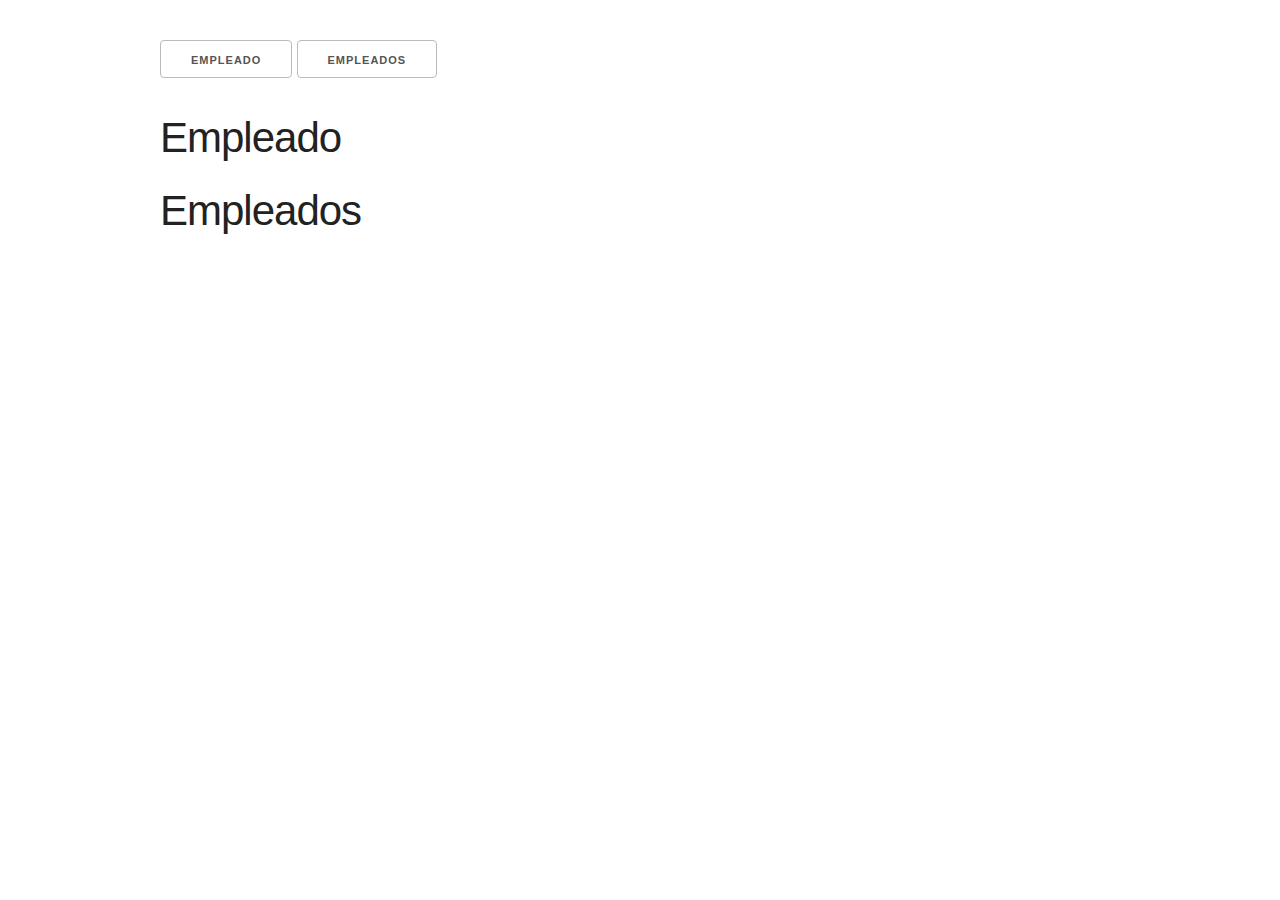
<file: Ajax con JSON/index.html>
<!DOCTYPE html>
<html lang="en">
<head>
    <meta charset="UTF-8">
    <meta name="viewport" content="width=device-width, initial-scale=1.0">
    <meta http-equiv="X-UA-Compatible" content="ie=edge">
    <title>JavaScript Sandbox</title>
    <link rel="stylesheet" href="css/normalize.css">
    <link rel="stylesheet" href="css/skeleton.css">
</head>
<body>
    <div class="container">
        <button id="boton1">empleado</button>
        <button id="boton2">empleados</button>
        <br><br>
        <h2>Empleado</h2>
        <div id="empleado"></div>
        <h2>Empleados</h2>
        <div id="empleados"></div>

        <script src="app.js"></script>
    </div>


    <style>
        .container {
            margin-top: 40px;
        }
    </style>
</body>
</html>
</file>
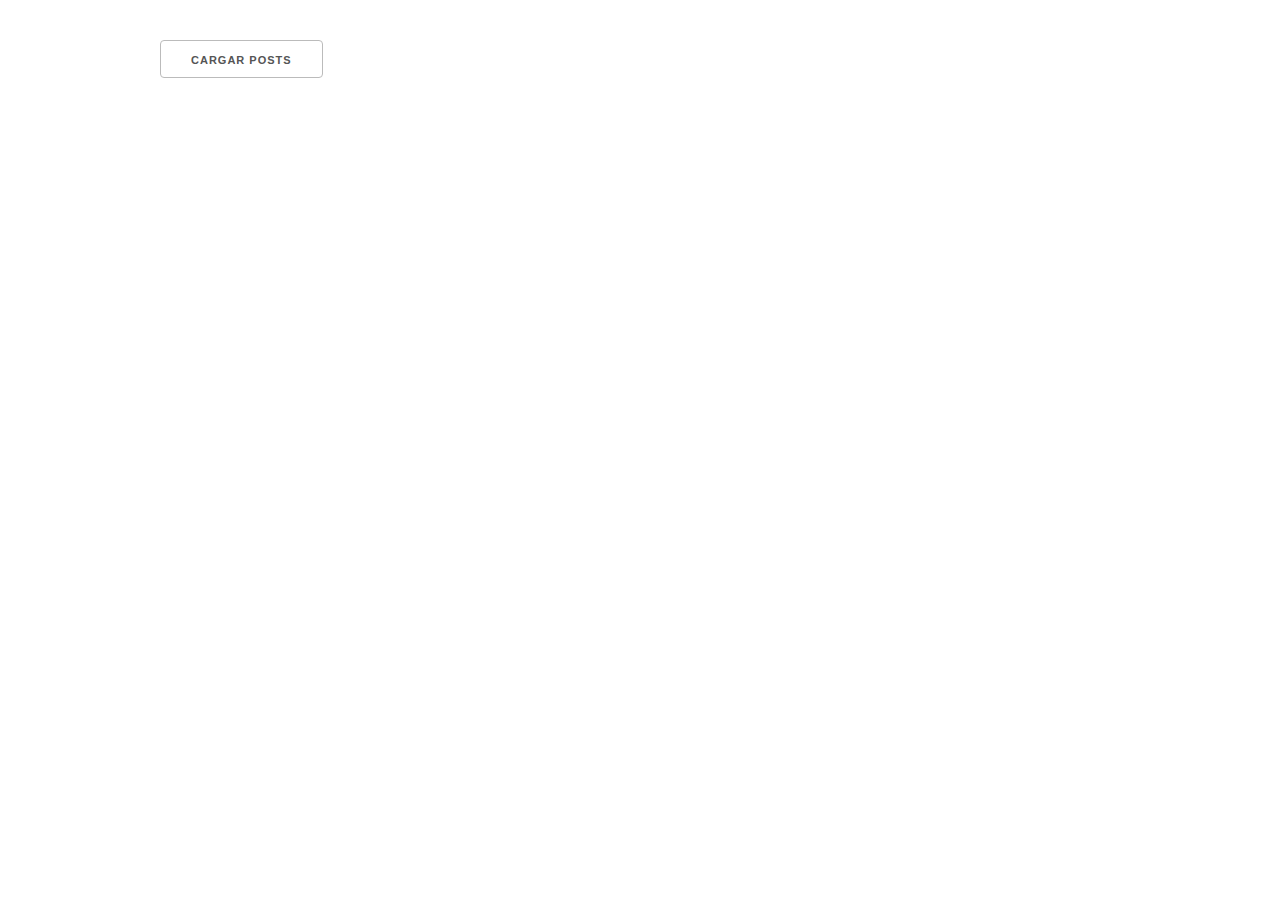
<file: Ajax RestAPI/index.html>
<!DOCTYPE html>
<html lang="en">
<head>
    <meta charset="UTF-8">
    <meta name="viewport" content="width=device-width, initial-scale=1.0">
    <meta http-equiv="X-UA-Compatible" content="ie=edge">
    <title>JavaScript Sandbox</title>
    <link rel="stylesheet" href="css/normalize.css">
    <link rel="stylesheet" href="css/skeleton.css">
</head>
<body>
    <div class="container">
        <a href="#" class="button" id="cargar">Cargar Posts</a>
        <div id="listado"></div>
        <script src="app.js"></script>
    </div>


    <style>
        .container {
            margin-top: 40px;
        }
    </style>
</body>
</html>
</file>
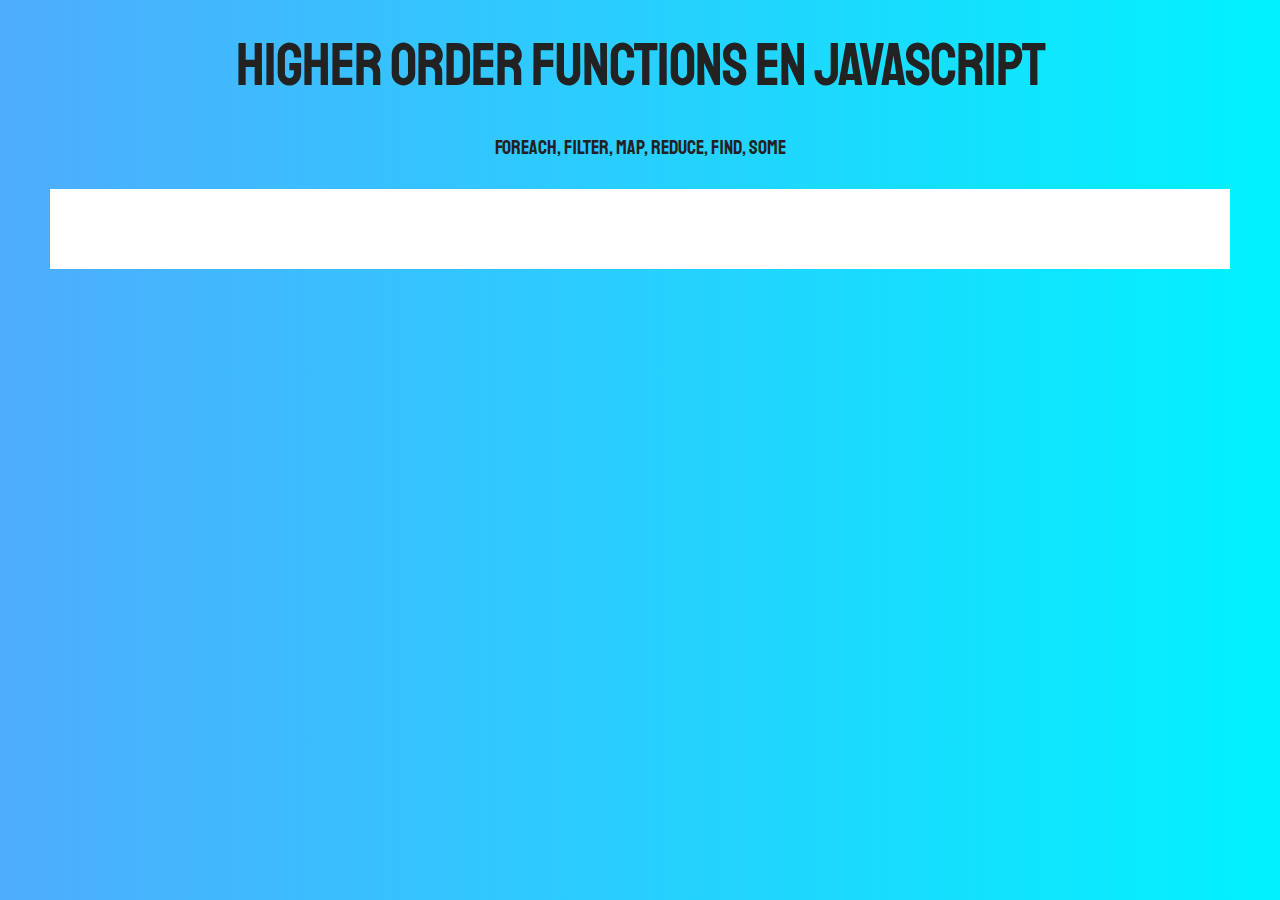
<file: Buscador Autos/index.html>
<!DOCTYPE html>
<html lang="en">
<head>
    <meta charset="UTF-8">
    <meta name="viewport" content="width=device-width, initial-scale=1.0">
    <meta http-equiv="X-UA-Compatible" content="ie=edge">
    <title>Higher Order Functions</title>
    <link href="https://fonts.googleapis.com/css?family=Staatliches" rel="stylesheet">  
    <link rel="stylesheet" href="css/normalize.css">
    <link rel="stylesheet" href="css/skeleton.css">
    <link rel="stylesheet" href="css/app.css">
</head>
<body>

    <h1>Higher Order Functions en JavaScript</h1>
    <p>forEach, filter, map, reduce, find, some</p>

    <div id="app"></div>

    <script src="js/app.js"></script>
    
</body>
</html>
</file>
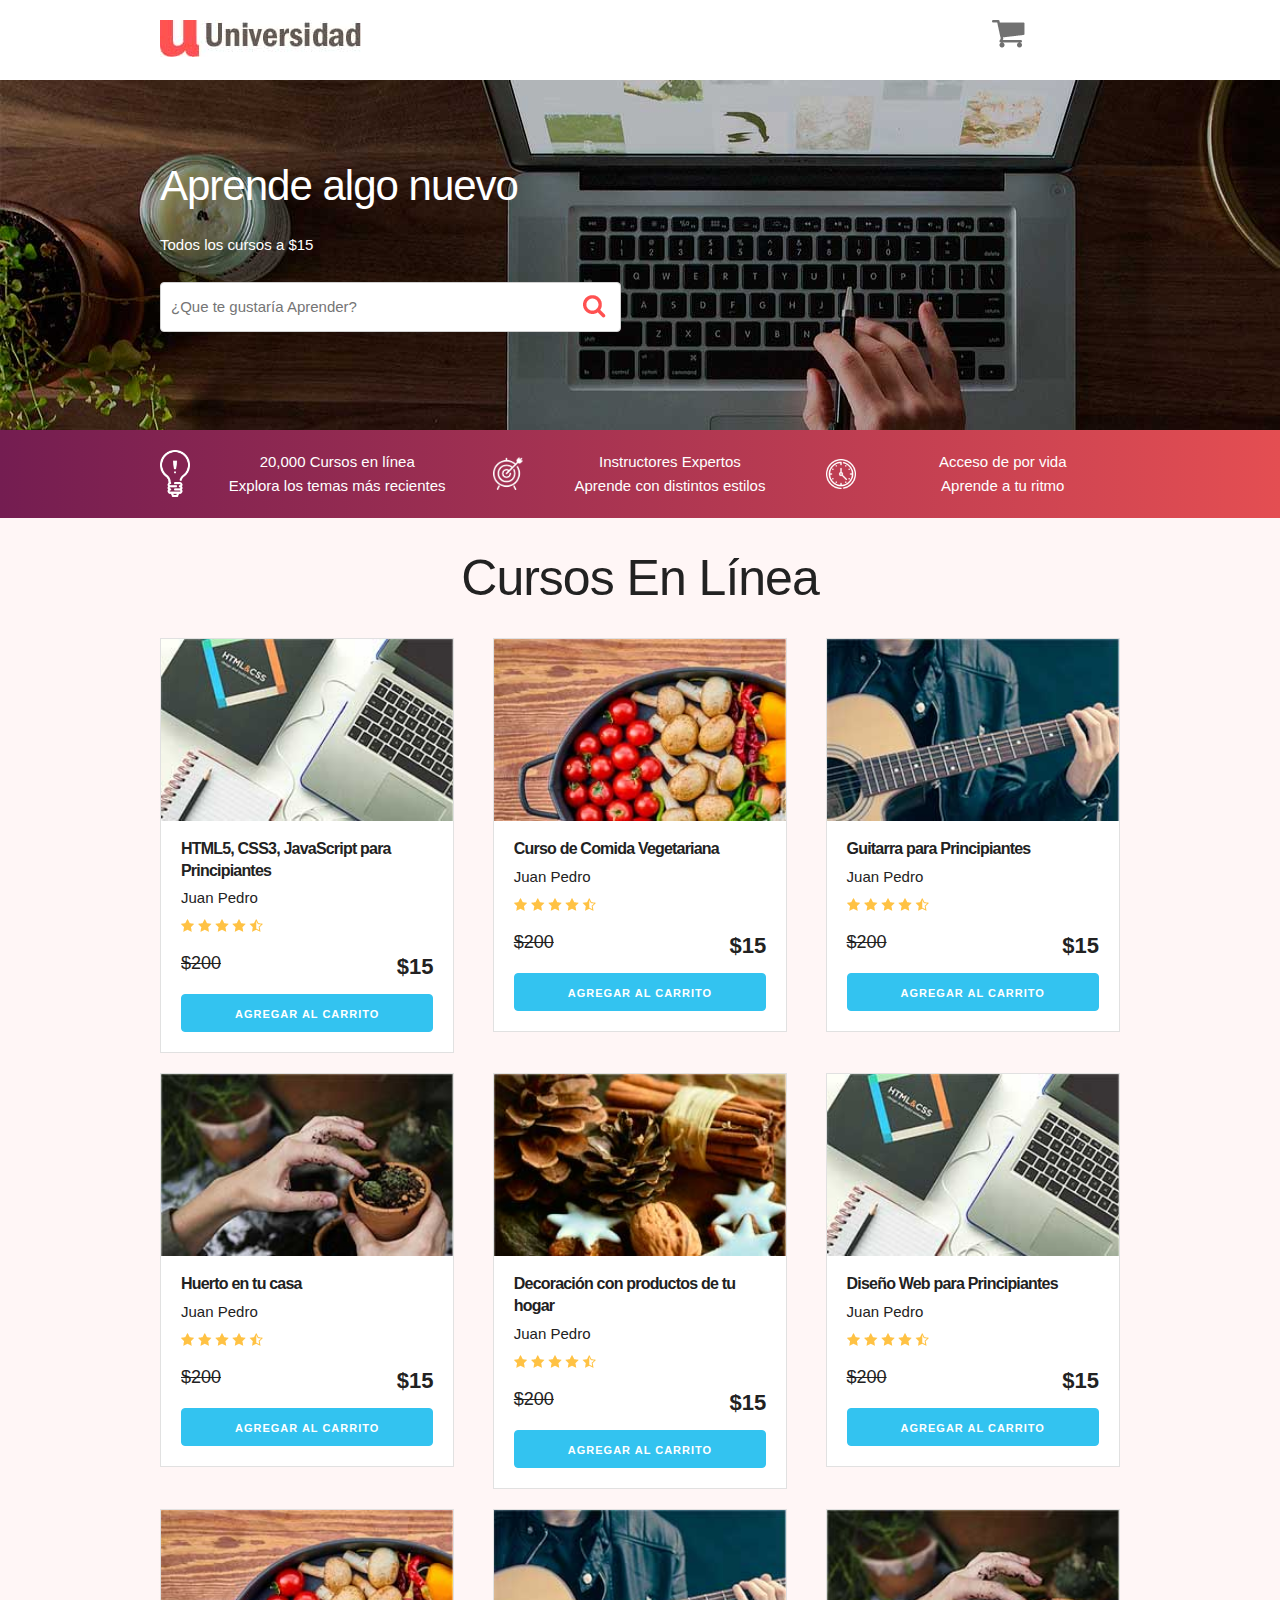
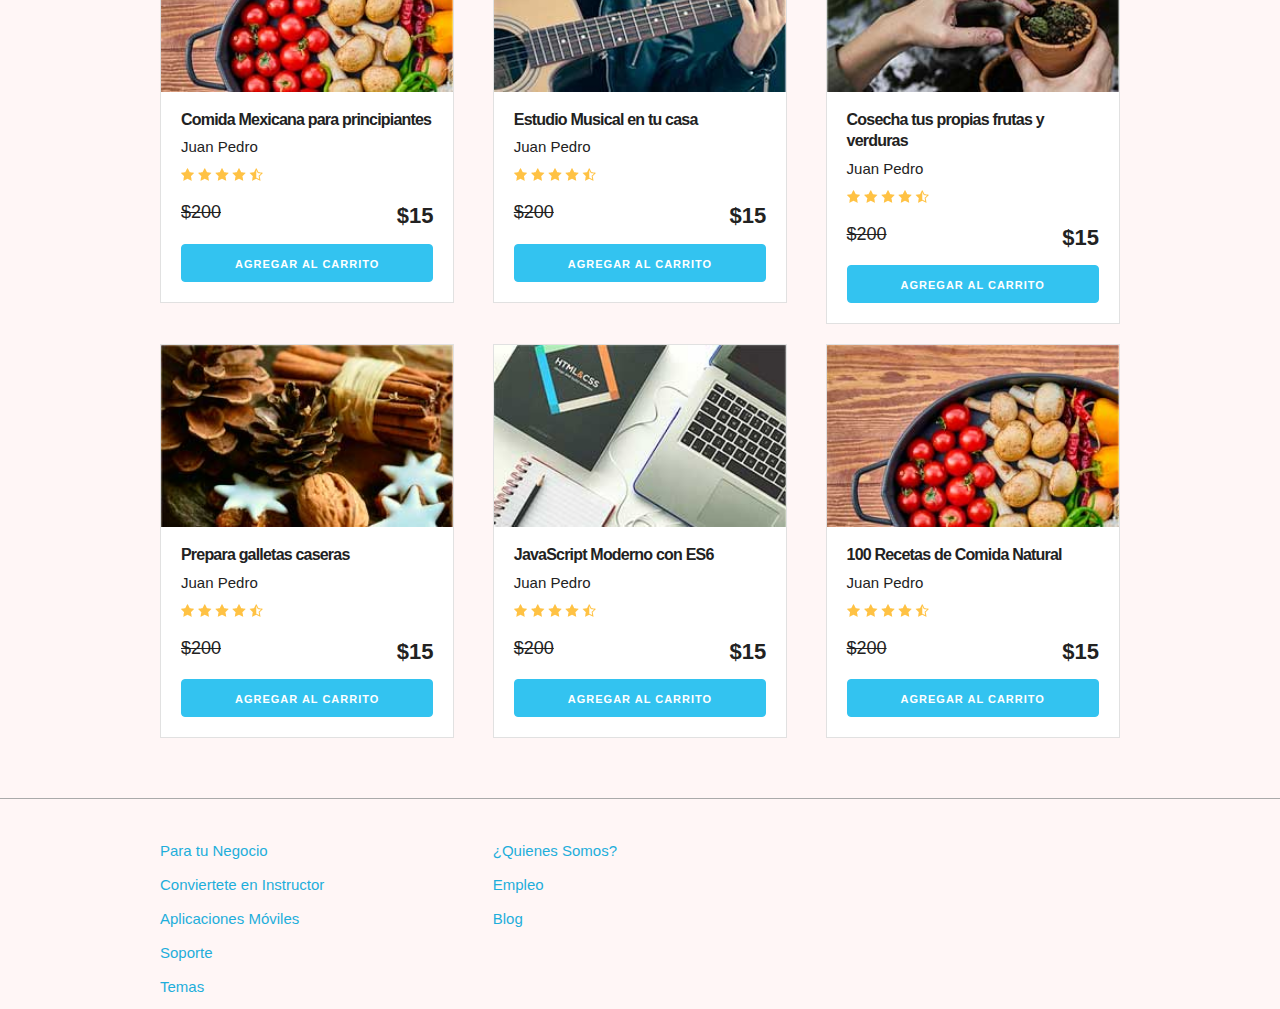
<file: Carrito Compra LS/index.html>
<!DOCTYPE html>
<html lang="en">
<head>
    <meta charset="UTF-8">
    <meta name="viewport" content="width=device-width, initial-scale=1.0">
    <meta http-equiv="X-UA-Compatible" content="ie=edge">
    <title>Carrito</title>
    <link rel="stylesheet" href="css/normalize.css">
    <link rel="stylesheet" href="css/skeleton.css">
    <link rel="stylesheet" href="css/custom.css">
</head>
<body>
<header id="header" class="header">
    <div class="container">
        <div class="row">
            <div class="four columns">
                <img src="img/logo.jpg" id="logo">
            </div>
            <div class="two columns u-pull-right">
                <ul>
                    <li class="submenu">
                            <img src="img/cart.png" id="img-carrito">
                            <div id="carrito">
                                    
                                    <table id="lista-carrito" class="u-full-width">
                                        <thead>
                                            <tr>
                                                <th>Imagen</th>
                                                <th>Nombre</th>
                                                <th>Precio</th>
                                                <th></th>
                                            </tr>
                                        </thead>
                                        <tbody></tbody>
                                    </table>

                                    <a href="#" id="vaciar-carrito" class="button u-full-width">Vaciar Carrito</a>
                            </div>
                    </li>
                </ul>
            </div>
        </div> 
    </div>
    </header>


    <div id="hero">
        <div class="container">
            <div class="row">
                    <div class="six columns">
                        <div class="contenido-hero">
                                <h2>Aprende algo nuevo</h2>
                                <p>Todos los cursos a $15</p>
                                <form action="#" id="busqueda" method="post" class="formulario">
                                    <input class="u-full-width" type="text" placeholder="¿Que te gustaría Aprender?" id="buscador">
                                    <input type="submit" id="submit-buscador" class="submit-buscador">
                                </form>
                        </div>
                    </div>
            </div> 
        </div>
    </div>

    <div class="barra">
        <div class="container">
            <div class="row">
                    <div class="four columns icono icono1">
                        <p>20,000 Cursos en línea <br>
                        Explora  los temas más recientes</p>
                    </div>
                    <div class="four columns icono icono2">
                        <p>Instructores Expertos <br>
                        Aprende con distintos estilos</p>
                    </div>
                    <div class="four columns icono icono3">
                        <p>Acceso de por vida <br>
                        Aprende a tu ritmo</p>
                    </div>
            </div>
        </div>

    </div>

    <div id="lista-cursos" class="container">
        <h1 id="encabezado" class="encabezado">Cursos En Línea</h1>
        <div class="row">
            <div class="four columns">
                <div class="card">
                    <img src="img/curso1.jpg" class="imagen-curso u-full-width">
                    <div class="info-card">
                        <h4>HTML5, CSS3, JavaScript para Principiantes</h4>
                        <p>Juan Pedro</p>
                        <img src="img/estrellas.png">
                        <p class="precio">$200  <span class="u-pull-right ">$15</span></p>
                        <a href="#" class="u-full-width button-primary button input agregar-carrito" data-id="1">Agregar Al Carrito</a>
                    </div>
                </div> <!--.card-->
            </div>
            <div class="four columns">
                    <div class="card">
                        <img src="img/curso2.jpg" class="imagen-curso u-full-width">
                        <div class="info-card">
                            <h4>Curso de Comida Vegetariana</h4>
                            <p>Juan Pedro</p>
                            <img src="img/estrellas.png">
                            <p class="precio">$200  <span class="u-pull-right ">$15</span></p>
                            <a href="#" class="u-full-width button-primary button input agregar-carrito" data-id="2">Agregar Al Carrito</a>
                        </div>
                    </div>
            </div>
            <div class="four columns">
                    <div class="card">
                        <img src="img/curso3.jpg" class="imagen-curso u-full-width">
                        <div class="info-card">
                            <h4>Guitarra para Principiantes</h4>
                            <p>Juan Pedro</p>
                            <img src="img/estrellas.png">
                            <p class="precio">$200  <span class="u-pull-right ">$15</span></p>
                            <a href="#" class="u-full-width button-primary button input agregar-carrito" data-id="3">Agregar Al Carrito</a>
                        </div>
                    </div> <!--.card-->
            </div>

        </div> <!--.row-->
        <div class="row">
            <div class="four columns">
                <div class="card">
                    <img src="img/curso4.jpg" class="imagen-curso u-full-width">
                    <div class="info-card">
                        <h4>Huerto en tu casa</h4>
                        <p>Juan Pedro</p>
                        <img src="img/estrellas.png">
                        <p class="precio">$200  <span class="u-pull-right ">$15</span></p>
                        <a href="#" class="u-full-width button-primary button input agregar-carrito" data-id="4">Agregar Al Carrito</a>
                    </div>
                </div> <!--.card-->
            </div>
            <div class="four columns">
                    <div class="card">
                        <img src="img/curso5.jpg" class="imagen-curso u-full-width">
                        <div class="info-card">
                            <h4>Decoración con productos de tu hogar</h4>
                            <p>Juan Pedro</p>
                            <img src="img/estrellas.png">
                            <p class="precio">$200  <span class="u-pull-right ">$15</span></p>
                            <a href="#" class="u-full-width button-primary button input agregar-carrito" data-id="5">Agregar Al Carrito</a>
                        </div>
                    </div> <!--.card-->
            </div>
            <div class="four columns">
                    <div class="card">
                        <img src="img/curso1.jpg" class="imagen-curso u-full-width">
                        <div class="info-card">
                            <h4>Diseño Web para Principiantes</h4>
                            <p>Juan Pedro</p>
                            <img src="img/estrellas.png">
                            <p class="precio">$200  <span class="u-pull-right ">$15</span></p>
                            <a href="#" class="u-full-width button-primary button input agregar-carrito" data-id="6">Agregar Al Carrito</a>
                        </div>
                    </div> <!--.card-->
            </div>
        </div> <!--.row-->
        <div class="row">
            <div class="four columns">
                <div class="card">
                    <img src="img/curso2.jpg" class="imagen-curso u-full-width">
                    <div class="info-card">
                        <h4>Comida Mexicana para principiantes</h4>
                        <p>Juan Pedro</p>
                        <img src="img/estrellas.png">
                        <p class="precio">$200  <span class="u-pull-right ">$15</span></p>
                        <a href="#" class="u-full-width button-primary button input agregar-carrito" data-id="7">Agregar Al Carrito</a>
                    </div>
                </div> <!--.card-->
            </div>
            <div class="four columns">
                    <div class="card">
                        <img src="img/curso3.jpg" class="imagen-curso u-full-width">
                        <div class="info-card">
                            <h4>Estudio Musical en tu casa</h4>
                            <p>Juan Pedro</p>
                            <img src="img/estrellas.png">
                            <p class="precio">$200  <span class="u-pull-right ">$15</span></p>
                            <a href="#" class="u-full-width button-primary button input agregar-carrito" data-id="8">Agregar Al Carrito</a>
                        </div>
                    </div> <!--.card-->
            </div>
            <div class="four columns">
                    <div class="card">
                        <img src="img/curso4.jpg" class="imagen-curso u-full-width">
                        <div class="info-card">
                            <h4>Cosecha tus propias frutas y verduras</h4>
                            <p>Juan Pedro</p>
                            <img src="img/estrellas.png">
                            <p class="precio">$200  <span class="u-pull-right ">$15</span></p>
                            <a href="#" class="u-full-width button-primary button input agregar-carrito" data-id="9">Agregar Al Carrito</a>
                        </div>
                    </div> <!--.card-->
            </div>
        </div> <!--.row-->
        <div class="row">
                <div class="four columns">
                    <div class="card">
                        <img src="img/curso5.jpg" class="imagen-curso u-full-width">
                        <div class="info-card">
                            <h4>Prepara galletas caseras</h4>
                            <p>Juan Pedro</p>
                            <img src="img/estrellas.png">
                            <p class="precio">$200  <span class="u-pull-right ">$15</span></p>
                            <a href="#" class="u-full-width button-primary button input agregar-carrito" data-id="10">Agregar Al Carrito</a>
                        </div>
                    </div> <!--.card-->
                </div>
                <div class="four columns">
                        <div class="card">
                            <img src="img/curso1.jpg" class="imagen-curso u-full-width">
                            <div class="info-card">
                                <h4>JavaScript Moderno con ES6</h4>
                                <p>Juan Pedro</p>
                                <img src="img/estrellas.png">
                                <p class="precio">$200  <span class="u-pull-right ">$15</span></p>
                                <a href="#" class="u-full-width button-primary button input agregar-carrito" data-id="11">Agregar Al Carrito</a>
                            </div>
                        </div> <!--.card-->
                </div>
                <div class="four columns">
                        <div class="card">
                            <img src="img/curso2.jpg" class="imagen-curso u-full-width">
                            <div class="info-card">
                                <h4>100 Recetas de Comida Natural</h4>
                                <p>Juan Pedro</p>
                                <img src="img/estrellas.png">
                                <p class="precio">$200  <span class="u-pull-right ">$15</span></p>
                                <a href="#" class="u-full-width button-primary button input agregar-carrito" data-id="12">Agregar Al Carrito</a>
                            </div>
                        </div> <!--.card-->
                </div>
            </div> <!--.row-->
    </div>  

    <footer id="footer" class="footer">
        <div class="container">
            <div class="row">
                    <div class="four columns">
                            <nav id="principal" class="menu">
                                <a class="enlace" href="#">Para tu Negocio</a>
                                <a class="enlace" href="#">Conviertete en Instructor</a>
                                <a class="enlace" href="#">Aplicaciones Móviles</a>
                                <a class="enlace" href="#">Soporte</a>
                                <a class="enlace" href="#">Temas</a>
                            </nav>
                    </div>
                    <div class="four columns">
                            <nav id="secundaria" class="menu">
                                <a class="enlace" href="#">¿Quienes Somos?</a>
                                <a class="enlace" href="#">Empleo</a>
                                <a class="enlace" href="#">Blog</a>
                            </nav>
                    </div>
            </div>
        </div>
    </footer>

    <script src="js/app.js"></script>

</body>
</html>
</file>
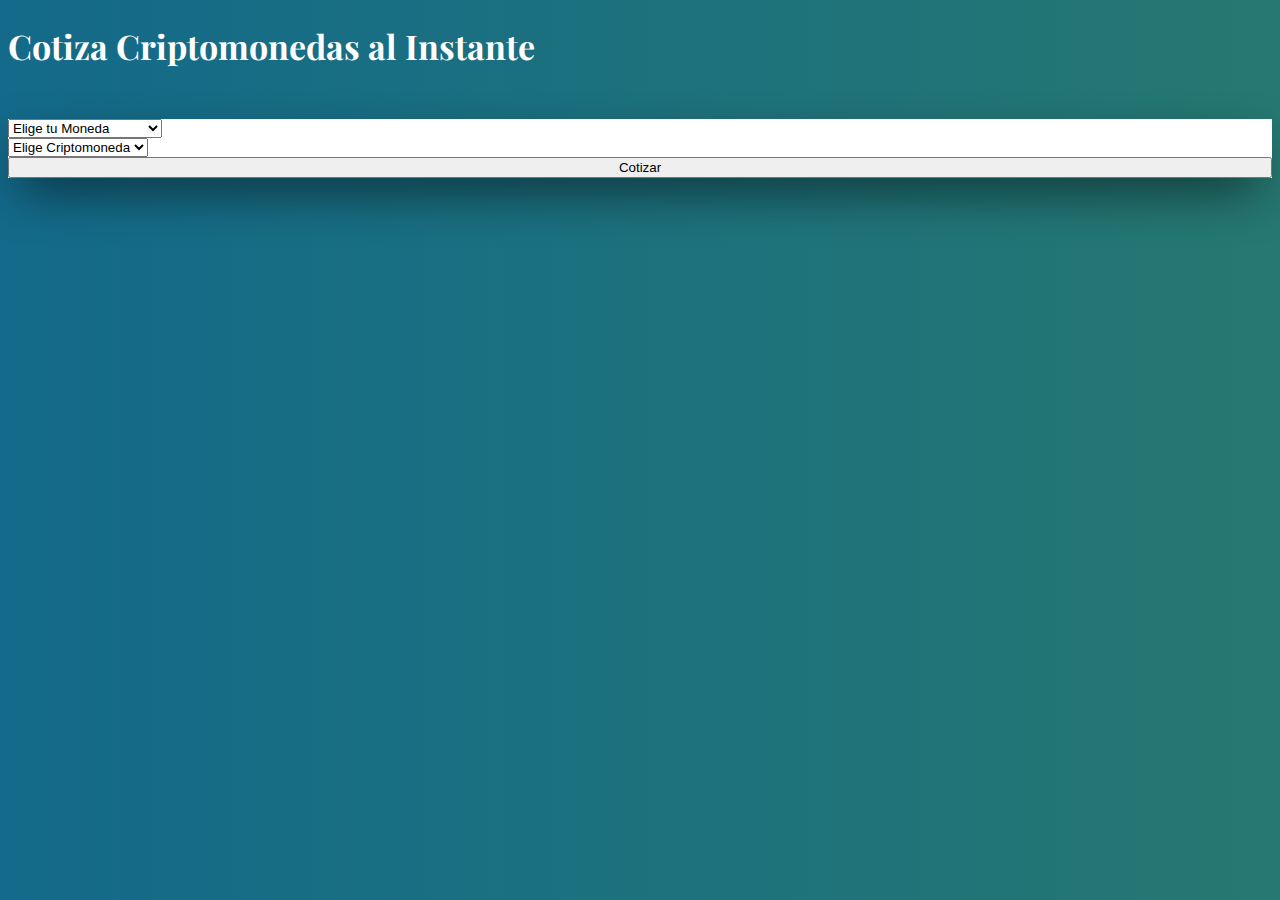
<file: Cotizador Criptomonedas/index.html>
<!DOCTYPE html>
<html lang="en">
<head>
    <meta charset="UTF-8">
    <meta name="viewport" content="width=device-width, initial-scale=1.0">
    <meta http-equiv="X-UA-Compatible" content="ie=edge">
    <title>Criptomonedas </title>
     
     <link href="https://bootswatch.com/4/sandstone/bootstrap.min.css" rel="stylesheet">
    <link href="https://fonts.googleapis.com/css?family=Playfair+Display" rel="stylesheet">
    <link href="css/style.css" rel="stylesheet">
</head>
<body>
    <h1 class="text-center my-5">Cotiza Criptomonedas al Instante</h1>
    <div class="container contenido-principal">

        <div class="row justify-content-center">
            <form class="col-10 col-md-8" id="formulario">
                <div class="formulario-cotizar row">
                        <div class="form-group col-12 col-md-4">
                            <select id="moneda" class="form-control">
                                <option value="" disabled selected>Elige tu Moneda </option>
                                <option value="USD">Dolar Estadounidense</option>
                                <option value="ARS">Peso Argentino</option>
                                <option value="GBP">Libras</option>
                                <option value="EUR">Euros</option>
                            </select>
                        </div>    
                        <div class="form-group col-12 col-md-4">
                            <select id="criptomoneda" class="form-control">
                                <option value="" disabled selected>Elige Criptomoneda</option>
                            </select>
                        </div>
                        <div class="form-group col-12 col-md-4">
                            <input type="submit" class="btn btn-success" value="Cotizar">
                        </div>
                </div><!--.formulario-cotizar-->

                <div class="panel-resultados row justify-content-center mt-5">
                    <div class="contenido-spinner">
                        <div class="sk-circle">
                            <div class="sk-circle1 sk-child"></div>
                            <div class="sk-circle2 sk-child"></div>
                            <div class="sk-circle3 sk-child"></div>
                            <div class="sk-circle4 sk-child"></div>
                            <div class="sk-circle5 sk-child"></div>
                            <div class="sk-circle6 sk-child"></div>
                            <div class="sk-circle7 sk-child"></div>
                            <div class="sk-circle8 sk-child"></div>
                            <div class="sk-circle9 sk-child"></div>
                            <div class="sk-circle10 sk-child"></div>
                            <div class="sk-circle11 sk-child"></div>
                            <div class="sk-circle12 sk-child"></div>
                          </div>
                    </div>
                    <div class="mensajes col-12"></div>
                    <div id="resultado" class="col-12"></div>
                </div><!--panel-resultados-->
            </form>
        </div> 
    </div>
    <script src="js/api.js"></script>
    <script src="js/ui.js"></script>
    <script src="js/app.js"></script>
</body>
</html>
</file>
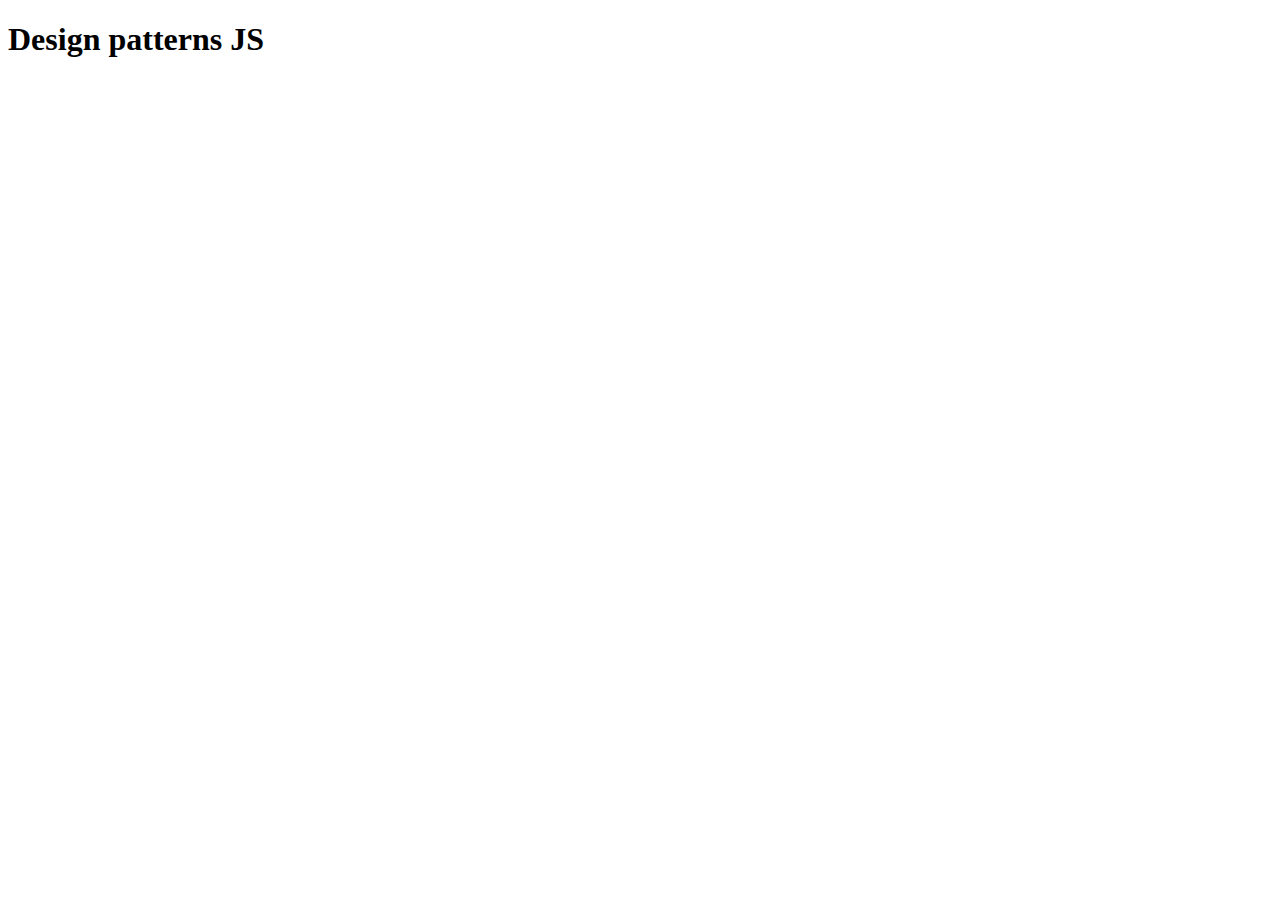
<file: Design Patterns/index.html>
<!DOCTYPE html>
<html lang="en">
<head>
    <meta charset="UTF-8">
    <meta name="viewport" content="width=device-width, initial-scale=1.0">
    <title>Design patterns JS</title>
</head>
<body>
        <h1>Design patterns JS</h1>
        <div id="app"></div>


        <!-- <script src="js/module.js"></script> -->
        <!-- <script src="js/factory.js"></script> -->
        <!-- <script src="js/singleton.js"></script> -->
        <!-- <script src="js/builder.js"></script> -->
        <!-- <script src="js/observer.js"></script> -->
        <!-- <script src="js/mediator.js"></script> -->
        <script src="js/namespace.js"></script>
</body>
</html>
</file>
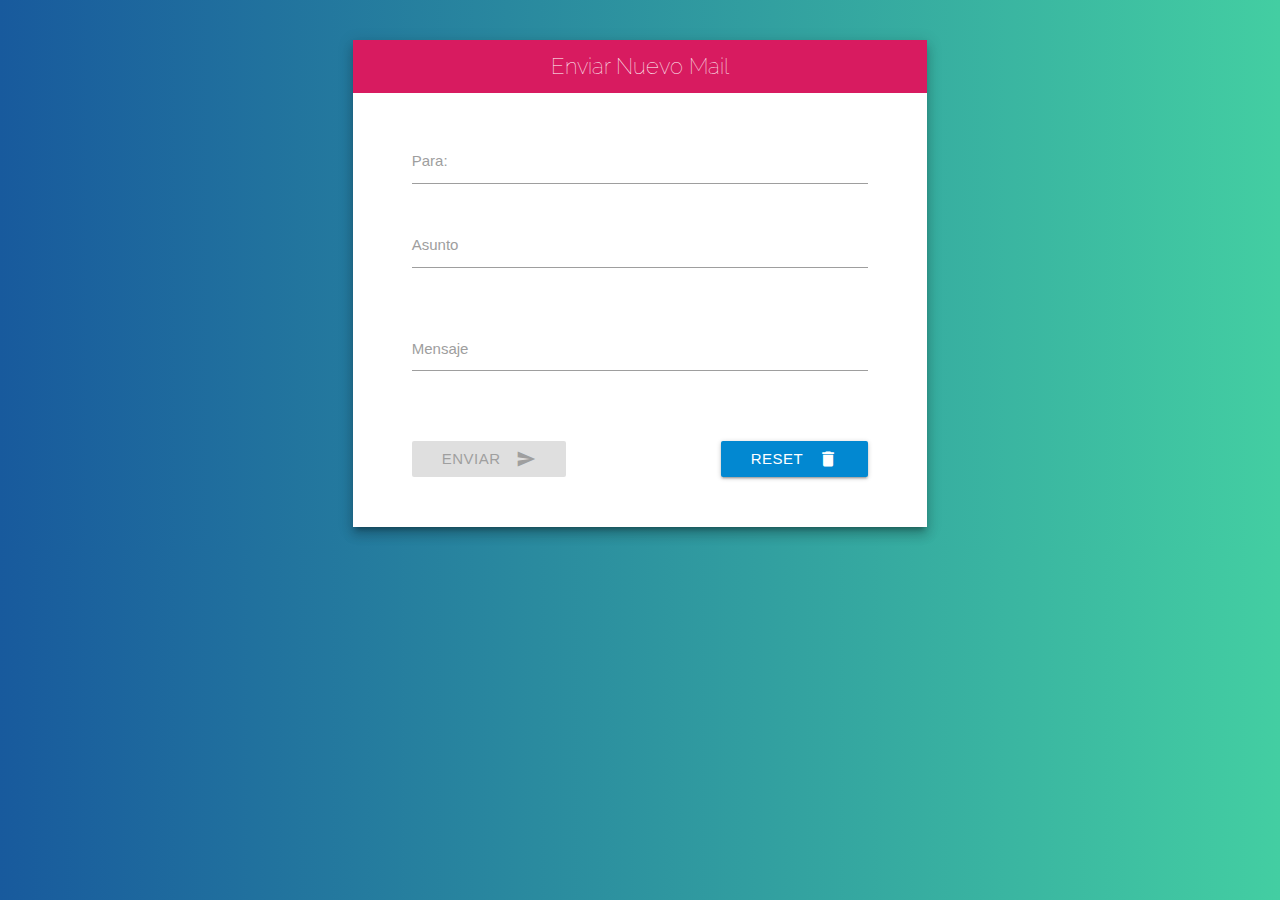
<file: Envio de Email/index.html>
<!DOCTYPE html>
<html>
  <head>
    <link href="https://fonts.googleapis.com/icon?family=Material+Icons" rel="stylesheet">
    <link href="https://fonts.googleapis.com/css?family=Raleway:100,300" rel="stylesheet">
    <link type="text/css" rel="stylesheet" href="css/materialize.min.css"  media="screen,projection"/>
    <link rel="stylesheet" href="css/custom.css">
    <meta name="viewport" content="width=device-width, initial-scale=1.0"/>
    <title>Enviar mail</title>
  </head>
  <body>

    <div class="container">
        <div class="row">
            <div class="col s8 offset-s2">
                <div id="contenido" class="m2">
                    
                    <header id="header" class=" pink darken-1">
                        Enviar Nuevo Mail
                    </header>
                    <form id="enviar-mail" action="#" class="col s10 offset-s1">
                        <div class="row">
                                <div class="input-field col s12">
                                    <input id="email" type="email">
                                    <label for="email">Para:</label>
                                </div>
                                <div class="input-field col s12">
                                        <input id="asunto" type="text">
                                        <label for="asunto">Asunto</label>
                                </div>
                        </div>

                            <div class="row">
                                <div class="input-field col s12">
                                <textarea id="mensaje" class="materialize-textarea"></textarea>
                                <label for="mensaje">Mensaje</label>
                                </div>
                            </div>
                            <div class="row" id="loaders">
    
                                <img id="spinner" src="img/spinner.gif" width="150">
                            </div>
                            <div class="row">
                                    <div class="col s6">
                                        <button id="enviar" class="btn waves-effect waves-light  pink darken-2" type="submit" name="action">Enviar
                                                <i class="material-icons right">send</i>
                                        </button>
                                    </div>
                                    <div class="col s6">
                                        <button id="resetBtn" class="btn waves-effect waves-light light-blue darken-2" type="submit">Reset
                                                <i class="material-icons right">delete</i>
                                        </button>
                                    </div>
                            </div>
                    </form> 
                    
                </div> <!--.contenido-->
            </div>
        </div>
    </div>
    <script type="text/javascript" src="https://code.jquery.com/jquery-3.2.1.min.js"></script>
    <script type="text/javascript" src="js/materialize.min.js"></script>
    <script src="js/app.js"></script>
  </body>
</html>
</file>
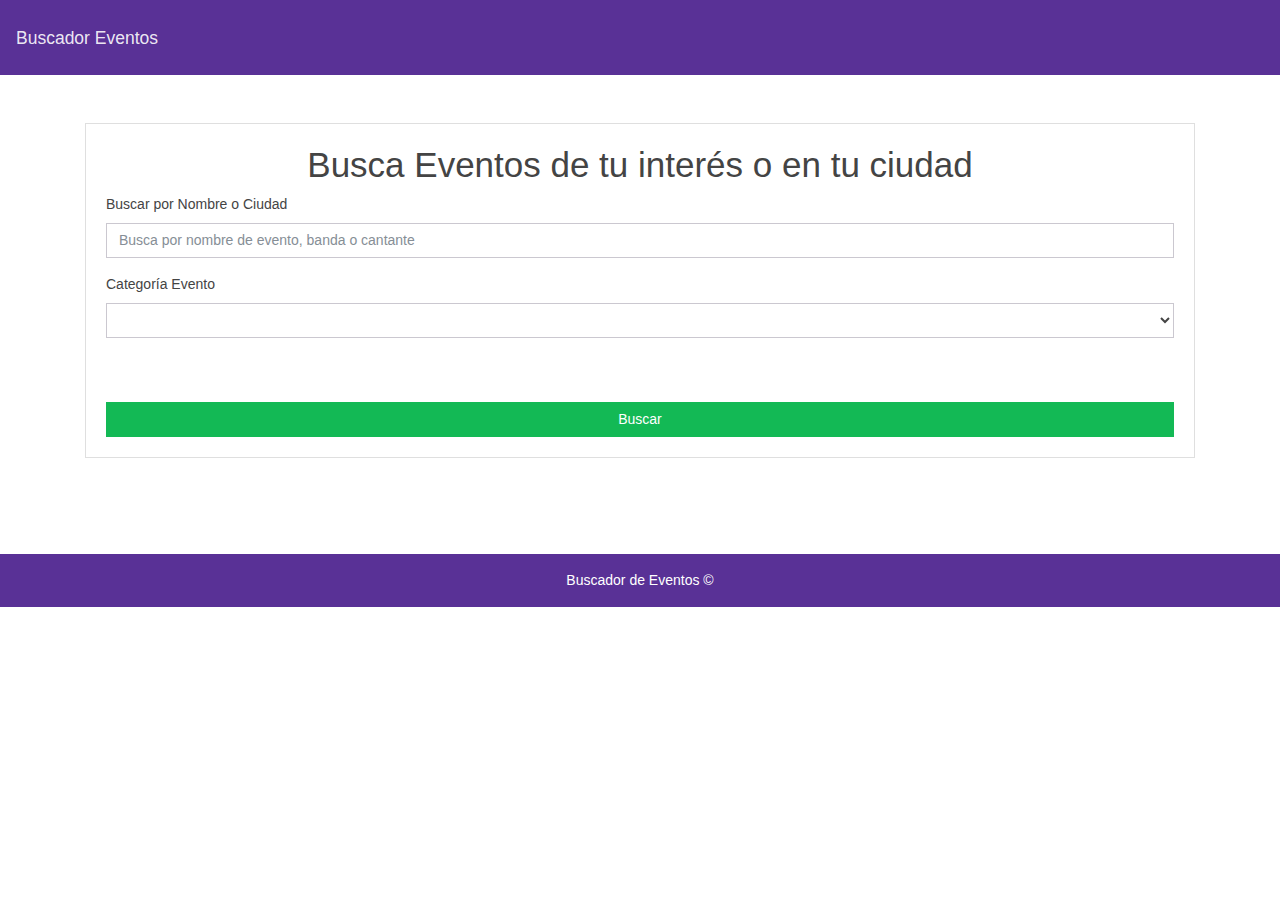
<file: Eventos/index.html>
<!DOCTYPE html>
<html lang="en">
<head>
     <meta charset="UTF-8">
     <meta name="viewport" content="width=device-width, initial-scale=1.0">
     <meta http-equiv="X-UA-Compatible" content="ie=edge">
     <title>Eventos</title>
     <link rel="stylesheet" href="css/bootstrap.css">
</head>
<body>
    <nav class="navbar navbar-expand-lg navbar-dark bg-primary mb-5">
        <a class="navbar-brand" href="#">Buscador Eventos</a>
    </nav> 
     <div class="container buscador">
               <div id="buscador" class=" card card-body">
                   <h1 class="text-center">Busca Eventos de tu interés o en tu ciudad</h1>

                   <div class="form-group">
                        <label for="exampleSelect1">Buscar por Nombre o Ciudad</label>
                        <input type="text" id="evento" class="form-control" placeholder="Busca por nombre de evento, banda o cantante"> 
                    </div>
                     
                   <div class="form-group">
                        <label for="exampleSelect1">Categoría Evento</label>
                        <select class="form-control" id="listado-categorias"></select>
                    </div>


                   <input type="submit" class="mt-5 form-control btn btn-success" id="buscarBtn" value="Buscar">
               </div>  
               <div id="resultado-eventos" class="row mt-5"></div>
           </div>
       
           <footer class="mt-5 p-3 text-center bg-primary">
               Buscador de Eventos &copy;
           </footer>
       
          <script src="js/eventbrite.js"></script>
          <script src="js/interfaz.js"></script>
          <script src="js/app.js"></script>
           <style>
                .texto-info {
                   font-weight: bold;
                   margin-top: 30px;
                }
                footer {
                     color: white;
                }
           </style>
</body>
</html>
</file>
<file: Ajax con JSON/css/skeleton.css>
/*
* Skeleton V2.0.4
* Copyright 2014, Dave Gamache
* www.getskeleton.com
* Free to use under the MIT license.
* http://www.opensource.org/licenses/mit-license.php
* 12/29/2014
*/


/* Table of contents
––––––––––––––––––––––––––––––––––––––––––––––––––
- Grid
- Base Styles
- Typography
- Links
- Buttons
- Forms
- Lists
- Code
- Tables
- Spacing
- Utilities
- Clearing
- Media Queries
*/


/* Grid
–––––––––––––––––––––––––––––––––––––––––––––––––– */
.container {
  position: relative;
  width: 100%;
  max-width: 960px;
  margin: 0 auto;
  padding: 0 20px;
  box-sizing: border-box; }
.column,
.columns {
  width: 100%;
  float: left;
  box-sizing: border-box; }

/* For devices larger than 400px */
@media (min-width: 400px) {
  .container {
    width: 85%;
    padding: 0; }
}

/* For devices larger than 550px */
@media (min-width: 550px) {
  .container {
    width: 80%; }
  .column,
  .columns {
    margin-left: 4%; }
  .column:first-child,
  .columns:first-child {
    margin-left: 0; }

  .one.column,
  .one.columns                    { width: 4.66666666667%; }
  .two.columns                    { width: 13.3333333333%; }
  .three.columns                  { width: 22%;            }
  .four.columns                   { width: 30.6666666667%; }
  .five.columns                   { width: 39.3333333333%; }
  .six.columns                    { width: 48%;            }
  .seven.columns                  { width: 56.6666666667%; }
  .eight.columns                  { width: 65.3333333333%; }
  .nine.columns                   { width: 74.0%;          }
  .ten.columns                    { width: 82.6666666667%; }
  .eleven.columns                 { width: 91.3333333333%; }
  .twelve.columns                 { width: 100%; margin-left: 0; }

  .one-third.column               { width: 30.6666666667%; }
  .two-thirds.column              { width: 65.3333333333%; }

  .one-half.column                { width: 48%; }

  /* Offsets */
  .offset-by-one.column,
  .offset-by-one.columns          { margin-left: 8.66666666667%; }
  .offset-by-two.column,
  .offset-by-two.columns          { margin-left: 17.3333333333%; }
  .offset-by-three.column,
  .offset-by-three.columns        { margin-left: 26%;            }
  .offset-by-four.column,
  .offset-by-four.columns         { margin-left: 34.6666666667%; }
  .offset-by-five.column,
  .offset-by-five.columns         { margin-left: 43.3333333333%; }
  .offset-by-six.column,
  .offset-by-six.columns          { margin-left: 52%;            }
  .offset-by-seven.column,
  .offset-by-seven.columns        { margin-left: 60.6666666667%; }
  .offset-by-eight.column,
  .offset-by-eight.columns        { margin-left: 69.3333333333%; }
  .offset-by-nine.column,
  .offset-by-nine.columns         { margin-left: 78.0%;          }
  .offset-by-ten.column,
  .offset-by-ten.columns          { margin-left: 86.6666666667%; }
  .offset-by-eleven.column,
  .offset-by-eleven.columns       { margin-left: 95.3333333333%; }

  .offset-by-one-third.column,
  .offset-by-one-third.columns    { margin-left: 34.6666666667%; }
  .offset-by-two-thirds.column,
  .offset-by-two-thirds.columns   { margin-left: 69.3333333333%; }

  .offset-by-one-half.column,
  .offset-by-one-half.columns     { margin-left: 52%; }

}


/* Base Styles
–––––––––––––––––––––––––––––––––––––––––––––––––– */
/* NOTE
html is set to 62.5% so that all the REM measurements throughout Skeleton
are based on 10px sizing. So basically 1.5rem = 15px :) */
html {
  font-size: 62.5%; }
body {
  font-size: 1.5em; /* currently ems cause chrome bug misinterpreting rems on body element */
  line-height: 1.6;
  font-weight: 400;
  font-family: "Raleway", "HelveticaNeue", "Helvetica Neue", Helvetica, Arial, sans-serif;
  color: #222; }


/* Typography
–––––––––––––––––––––––––––––––––––––––––––––––––– */
h1, h2, h3, h4, h5, h6 {
  margin-top: 0;
  margin-bottom: 2rem;
  font-weight: 300; }
h1 { font-size: 4.0rem; line-height: 1.2;  letter-spacing: -.1rem;}
h2 { font-size: 3.6rem; line-height: 1.25; letter-spacing: -.1rem; }
h3 { font-size: 3.0rem; line-height: 1.3;  letter-spacing: -.1rem; }
h4 { font-size: 2.4rem; line-height: 1.35; letter-spacing: -.08rem; }
h5 { font-size: 1.8rem; line-height: 1.5;  letter-spacing: -.05rem; }
h6 { font-size: 1.5rem; line-height: 1.6;  letter-spacing: 0; }

/* Larger than phablet */
@media (min-width: 550px) {
  h1 { font-size: 5.0rem; }
  h2 { font-size: 4.2rem; }
  h3 { font-size: 3.6rem; }
  h4 { font-size: 3.0rem; }
  h5 { font-size: 2.4rem; }
  h6 { font-size: 1.5rem; }
}

p {
  margin-top: 0; }


/* Links
–––––––––––––––––––––––––––––––––––––––––––––––––– */
a {
  color: #1EAEDB; }
a:hover {
  color: #0FA0CE; }


/* Buttons
–––––––––––––––––––––––––––––––––––––––––––––––––– */
.button,
button,
input[type="submit"],
input[type="reset"],
input[type="button"] {
  display: inline-block;
  height: 38px;
  padding: 0 30px;
  color: #555;
  text-align: center;
  font-size: 11px;
  font-weight: 600;
  line-height: 38px;
  letter-spacing: .1rem;
  text-transform: uppercase;
  text-decoration: none;
  white-space: nowrap;
  background-color: transparent;
  border-radius: 4px;
  border: 1px solid #bbb;
  cursor: pointer;
  box-sizing: border-box; }
.button:hover,
button:hover,
input[type="submit"]:hover,
input[type="reset"]:hover,
input[type="button"]:hover,
.button:focus,
button:focus,
input[type="submit"]:focus,
input[type="reset"]:focus,
input[type="button"]:focus {
  color: #333;
  border-color: #888;
  outline: 0; }
.button.button-primary,
button.button-primary,
input[type="submit"].button-primary,
input[type="reset"].button-primary,
input[type="button"].button-primary {
  color: #FFF;
  background-color: #33C3F0;
  border-color: #33C3F0; }
.button.button-primary:hover,
button.button-primary:hover,
input[type="submit"].button-primary:hover,
input[type="reset"].button-primary:hover,
input[type="button"].button-primary:hover,
.button.button-primary:focus,
button.button-primary:focus,
input[type="submit"].button-primary:focus,
input[type="reset"].button-primary:focus,
input[type="button"].button-primary:focus {
  color: #FFF;
  background-color: #1EAEDB;
  border-color: #1EAEDB; }


/* Forms
–––––––––––––––––––––––––––––––––––––––––––––––––– */
input[type="email"],
input[type="number"],
input[type="search"],
input[type="text"],
input[type="tel"],
input[type="url"],
input[type="password"],
textarea,
select {
  height: 38px;
  padding: 6px 10px; /* The 6px vertically centers text on FF, ignored by Webkit */
  background-color: #fff;
  border: 1px solid #D1D1D1;
  border-radius: 4px;
  box-shadow: none;
  box-sizing: border-box; }
/* Removes awkward default styles on some inputs for iOS */
input[type="email"],
input[type="number"],
input[type="search"],
input[type="text"],
input[type="tel"],
input[type="url"],
input[type="password"],
textarea {
  -webkit-appearance: none;
     -moz-appearance: none;
          appearance: none; }
textarea {
  min-height: 65px;
  padding-top: 6px;
  padding-bottom: 6px; }
input[type="email"]:focus,
input[type="number"]:focus,
input[type="search"]:focus,
input[type="text"]:focus,
input[type="tel"]:focus,
input[type="url"]:focus,
input[type="password"]:focus,
textarea:focus,
select:focus {
  border: 1px solid #33C3F0;
  outline: 0; }
label,
legend {
  display: block;
  margin-bottom: .5rem;
  font-weight: 600; }
fieldset {
  padding: 0;
  border-width: 0; }
input[type="checkbox"],
input[type="radio"] {
  display: inline; }
label > .label-body {
  display: inline-block;
  margin-left: .5rem;
  font-weight: normal; }


/* Lists
–––––––––––––––––––––––––––––––––––––––––––––––––– */
ul {
  list-style: circle inside; }
ol {
  list-style: decimal inside; }
ol, ul {
  padding-left: 0;
  margin-top: 0; }
ul ul,
ul ol,
ol ol,
ol ul {
  margin: 1.5rem 0 1.5rem 3rem;
  font-size: 90%; }
li {
  margin-bottom: 1rem; }


/* Code
–––––––––––––––––––––––––––––––––––––––––––––––––– */
code {
  padding: .2rem .5rem;
  margin: 0 .2rem;
  font-size: 90%;
  white-space: nowrap;
  background: #F1F1F1;
  border: 1px solid #E1E1E1;
  border-radius: 4px; }
pre > code {
  display: block;
  padding: 1rem 1.5rem;
  white-space: pre; }


/* Tables
–––––––––––––––––––––––––––––––––––––––––––––––––– */
th,
td {
  padding: 12px 15px;
  text-align: left;
  border-bottom: 1px solid #E1E1E1; }
th:first-child,
td:first-child {
  padding-left: 0; }
th:last-child,
td:last-child {
  padding-right: 0; }


/* Spacing
–––––––––––––––––––––––––––––––––––––––––––––––––– */
button,
.button {
  margin-bottom: 1rem; }
input,
textarea,
select,
fieldset {
  margin-bottom: 1.5rem; }
pre,
blockquote,
dl,
figure,
table,
p,
ul,
ol,
form {
  margin-bottom: 2.5rem; }


/* Utilities
–––––––––––––––––––––––––––––––––––––––––––––––––– */
.u-full-width {
  width: 100%;
  box-sizing: border-box; }
.u-max-full-width {
  max-width: 100%;
  box-sizing: border-box; }
.u-pull-right {
  float: right; }
.u-pull-left {
  float: left; }


/* Misc
–––––––––––––––––––––––––––––––––––––––––––––––––– */
hr {
  margin-top: 3rem;
  margin-bottom: 3.5rem;
  border-width: 0;
  border-top: 1px solid #E1E1E1; }


/* Clearing
–––––––––––––––––––––––––––––––––––––––––––––––––– */

/* Self Clearing Goodness */
.container:after,
.row:after,
.u-cf {
  content: "";
  display: table;
  clear: both; }


/* Media Queries
–––––––––––––––––––––––––––––––––––––––––––––––––– */
/*
Note: The best way to structure the use of media queries is to create the queries
near the relevant code. For example, if you wanted to change the styles for buttons
on small devices, paste the mobile query code up in the buttons section and style it
there.
*/


/* Larger than mobile */
@media (min-width: 400px) {}

/* Larger than phablet (also point when grid becomes active) */
@media (min-width: 550px) {}

/* Larger than tablet */
@media (min-width: 750px) {}

/* Larger than desktop */
@media (min-width: 1000px) {}

/* Larger than Desktop HD */
@media (min-width: 1200px) {}
</file>
<file: Ajax RestAPI/css/skeleton.css>
/*
* Skeleton V2.0.4
* Copyright 2014, Dave Gamache
* www.getskeleton.com
* Free to use under the MIT license.
* http://www.opensource.org/licenses/mit-license.php
* 12/29/2014
*/


/* Table of contents
––––––––––––––––––––––––––––––––––––––––––––––––––
- Grid
- Base Styles
- Typography
- Links
- Buttons
- Forms
- Lists
- Code
- Tables
- Spacing
- Utilities
- Clearing
- Media Queries
*/


/* Grid
–––––––––––––––––––––––––––––––––––––––––––––––––– */
.container {
  position: relative;
  width: 100%;
  max-width: 960px;
  margin: 0 auto;
  padding: 0 20px;
  box-sizing: border-box; }
.column,
.columns {
  width: 100%;
  float: left;
  box-sizing: border-box; }

/* For devices larger than 400px */
@media (min-width: 400px) {
  .container {
    width: 85%;
    padding: 0; }
}

/* For devices larger than 550px */
@media (min-width: 550px) {
  .container {
    width: 80%; }
  .column,
  .columns {
    margin-left: 4%; }
  .column:first-child,
  .columns:first-child {
    margin-left: 0; }

  .one.column,
  .one.columns                    { width: 4.66666666667%; }
  .two.columns                    { width: 13.3333333333%; }
  .three.columns                  { width: 22%;            }
  .four.columns                   { width: 30.6666666667%; }
  .five.columns                   { width: 39.3333333333%; }
  .six.columns                    { width: 48%;            }
  .seven.columns                  { width: 56.6666666667%; }
  .eight.columns                  { width: 65.3333333333%; }
  .nine.columns                   { width: 74.0%;          }
  .ten.columns                    { width: 82.6666666667%; }
  .eleven.columns                 { width: 91.3333333333%; }
  .twelve.columns                 { width: 100%; margin-left: 0; }

  .one-third.column               { width: 30.6666666667%; }
  .two-thirds.column              { width: 65.3333333333%; }

  .one-half.column                { width: 48%; }

  /* Offsets */
  .offset-by-one.column,
  .offset-by-one.columns          { margin-left: 8.66666666667%; }
  .offset-by-two.column,
  .offset-by-two.columns          { margin-left: 17.3333333333%; }
  .offset-by-three.column,
  .offset-by-three.columns        { margin-left: 26%;            }
  .offset-by-four.column,
  .offset-by-four.columns         { margin-left: 34.6666666667%; }
  .offset-by-five.column,
  .offset-by-five.columns         { margin-left: 43.3333333333%; }
  .offset-by-six.column,
  .offset-by-six.columns          { margin-left: 52%;            }
  .offset-by-seven.column,
  .offset-by-seven.columns        { margin-left: 60.6666666667%; }
  .offset-by-eight.column,
  .offset-by-eight.columns        { margin-left: 69.3333333333%; }
  .offset-by-nine.column,
  .offset-by-nine.columns         { margin-left: 78.0%;          }
  .offset-by-ten.column,
  .offset-by-ten.columns          { margin-left: 86.6666666667%; }
  .offset-by-eleven.column,
  .offset-by-eleven.columns       { margin-left: 95.3333333333%; }

  .offset-by-one-third.column,
  .offset-by-one-third.columns    { margin-left: 34.6666666667%; }
  .offset-by-two-thirds.column,
  .offset-by-two-thirds.columns   { margin-left: 69.3333333333%; }

  .offset-by-one-half.column,
  .offset-by-one-half.columns     { margin-left: 52%; }

}


/* Base Styles
–––––––––––––––––––––––––––––––––––––––––––––––––– */
/* NOTE
html is set to 62.5% so that all the REM measurements throughout Skeleton
are based on 10px sizing. So basically 1.5rem = 15px :) */
html {
  font-size: 62.5%; }
body {
  font-size: 1.5em; /* currently ems cause chrome bug misinterpreting rems on body element */
  line-height: 1.6;
  font-weight: 400;
  font-family: "Raleway", "HelveticaNeue", "Helvetica Neue", Helvetica, Arial, sans-serif;
  color: #222; }


/* Typography
–––––––––––––––––––––––––––––––––––––––––––––––––– */
h1, h2, h3, h4, h5, h6 {
  margin-top: 0;
  margin-bottom: 2rem;
  font-weight: 300; }
h1 { font-size: 4.0rem; line-height: 1.2;  letter-spacing: -.1rem;}
h2 { font-size: 3.6rem; line-height: 1.25; letter-spacing: -.1rem; }
h3 { font-size: 3.0rem; line-height: 1.3;  letter-spacing: -.1rem; }
h4 { font-size: 2.4rem; line-height: 1.35; letter-spacing: -.08rem; }
h5 { font-size: 1.8rem; line-height: 1.5;  letter-spacing: -.05rem; }
h6 { font-size: 1.5rem; line-height: 1.6;  letter-spacing: 0; }

/* Larger than phablet */
@media (min-width: 550px) {
  h1 { font-size: 5.0rem; }
  h2 { font-size: 4.2rem; }
  h3 { font-size: 3.6rem; }
  h4 { font-size: 3.0rem; }
  h5 { font-size: 2.4rem; }
  h6 { font-size: 1.5rem; }
}

p {
  margin-top: 0; }


/* Links
–––––––––––––––––––––––––––––––––––––––––––––––––– */
a {
  color: #1EAEDB; }
a:hover {
  color: #0FA0CE; }


/* Buttons
–––––––––––––––––––––––––––––––––––––––––––––––––– */
.button,
button,
input[type="submit"],
input[type="reset"],
input[type="button"] {
  display: inline-block;
  height: 38px;
  padding: 0 30px;
  color: #555;
  text-align: center;
  font-size: 11px;
  font-weight: 600;
  line-height: 38px;
  letter-spacing: .1rem;
  text-transform: uppercase;
  text-decoration: none;
  white-space: nowrap;
  background-color: transparent;
  border-radius: 4px;
  border: 1px solid #bbb;
  cursor: pointer;
  box-sizing: border-box; }
.button:hover,
button:hover,
input[type="submit"]:hover,
input[type="reset"]:hover,
input[type="button"]:hover,
.button:focus,
button:focus,
input[type="submit"]:focus,
input[type="reset"]:focus,
input[type="button"]:focus {
  color: #333;
  border-color: #888;
  outline: 0; }
.button.button-primary,
button.button-primary,
input[type="submit"].button-primary,
input[type="reset"].button-primary,
input[type="button"].button-primary {
  color: #FFF;
  background-color: #33C3F0;
  border-color: #33C3F0; }
.button.button-primary:hover,
button.button-primary:hover,
input[type="submit"].button-primary:hover,
input[type="reset"].button-primary:hover,
input[type="button"].button-primary:hover,
.button.button-primary:focus,
button.button-primary:focus,
input[type="submit"].button-primary:focus,
input[type="reset"].button-primary:focus,
input[type="button"].button-primary:focus {
  color: #FFF;
  background-color: #1EAEDB;
  border-color: #1EAEDB; }


/* Forms
–––––––––––––––––––––––––––––––––––––––––––––––––– */
input[type="email"],
input[type="number"],
input[type="search"],
input[type="text"],
input[type="tel"],
input[type="url"],
input[type="password"],
textarea,
select {
  height: 38px;
  padding: 6px 10px; /* The 6px vertically centers text on FF, ignored by Webkit */
  background-color: #fff;
  border: 1px solid #D1D1D1;
  border-radius: 4px;
  box-shadow: none;
  box-sizing: border-box; }
/* Removes awkward default styles on some inputs for iOS */
input[type="email"],
input[type="number"],
input[type="search"],
input[type="text"],
input[type="tel"],
input[type="url"],
input[type="password"],
textarea {
  -webkit-appearance: none;
     -moz-appearance: none;
          appearance: none; }
textarea {
  min-height: 65px;
  padding-top: 6px;
  padding-bottom: 6px; }
input[type="email"]:focus,
input[type="number"]:focus,
input[type="search"]:focus,
input[type="text"]:focus,
input[type="tel"]:focus,
input[type="url"]:focus,
input[type="password"]:focus,
textarea:focus,
select:focus {
  border: 1px solid #33C3F0;
  outline: 0; }
label,
legend {
  display: block;
  margin-bottom: .5rem;
  font-weight: 600; }
fieldset {
  padding: 0;
  border-width: 0; }
input[type="checkbox"],
input[type="radio"] {
  display: inline; }
label > .label-body {
  display: inline-block;
  margin-left: .5rem;
  font-weight: normal; }


/* Lists
–––––––––––––––––––––––––––––––––––––––––––––––––– */
ul {
  list-style: circle inside; }
ol {
  list-style: decimal inside; }
ol, ul {
  padding-left: 0;
  margin-top: 0; }
ul ul,
ul ol,
ol ol,
ol ul {
  margin: 1.5rem 0 1.5rem 3rem;
  font-size: 90%; }
li {
  margin-bottom: 1rem; }


/* Code
–––––––––––––––––––––––––––––––––––––––––––––––––– */
code {
  padding: .2rem .5rem;
  margin: 0 .2rem;
  font-size: 90%;
  white-space: nowrap;
  background: #F1F1F1;
  border: 1px solid #E1E1E1;
  border-radius: 4px; }
pre > code {
  display: block;
  padding: 1rem 1.5rem;
  white-space: pre; }


/* Tables
–––––––––––––––––––––––––––––––––––––––––––––––––– */
th,
td {
  padding: 12px 15px;
  text-align: left;
  border-bottom: 1px solid #E1E1E1; }
th:first-child,
td:first-child {
  padding-left: 0; }
th:last-child,
td:last-child {
  padding-right: 0; }


/* Spacing
–––––––––––––––––––––––––––––––––––––––––––––––––– */
button,
.button {
  margin-bottom: 1rem; }
input,
textarea,
select,
fieldset {
  margin-bottom: 1.5rem; }
pre,
blockquote,
dl,
figure,
table,
p,
ul,
ol,
form {
  margin-bottom: 2.5rem; }


/* Utilities
–––––––––––––––––––––––––––––––––––––––––––––––––– */
.u-full-width {
  width: 100%;
  box-sizing: border-box; }
.u-max-full-width {
  max-width: 100%;
  box-sizing: border-box; }
.u-pull-right {
  float: right; }
.u-pull-left {
  float: left; }


/* Misc
–––––––––––––––––––––––––––––––––––––––––––––––––– */
hr {
  margin-top: 3rem;
  margin-bottom: 3.5rem;
  border-width: 0;
  border-top: 1px solid #E1E1E1; }


/* Clearing
–––––––––––––––––––––––––––––––––––––––––––––––––– */

/* Self Clearing Goodness */
.container:after,
.row:after,
.u-cf {
  content: "";
  display: table;
  clear: both; }


/* Media Queries
–––––––––––––––––––––––––––––––––––––––––––––––––– */
/*
Note: The best way to structure the use of media queries is to create the queries
near the relevant code. For example, if you wanted to change the styles for buttons
on small devices, paste the mobile query code up in the buttons section and style it
there.
*/


/* Larger than mobile */
@media (min-width: 400px) {}

/* Larger than phablet (also point when grid becomes active) */
@media (min-width: 550px) {}

/* Larger than tablet */
@media (min-width: 750px) {}

/* Larger than desktop */
@media (min-width: 1000px) {}

/* Larger than Desktop HD */
@media (min-width: 1200px) {}
</file>
<file: Buscador Autos/css/skeleton.css>
/*
* Skeleton V2.0.4
* Copyright 2014, Dave Gamache
* www.getskeleton.com
* Free to use under the MIT license.
* http://www.opensource.org/licenses/mit-license.php
* 12/29/2014
*/


/* Table of contents
––––––––––––––––––––––––––––––––––––––––––––––––––
- Grid
- Base Styles
- Typography
- Links
- Buttons
- Forms
- Lists
- Code
- Tables
- Spacing
- Utilities
- Clearing
- Media Queries
*/


/* Grid
–––––––––––––––––––––––––––––––––––––––––––––––––– */
.container {
  position: relative;
  width: 100%;
  max-width: 960px;
  margin: 0 auto;
  padding: 0 20px;
  box-sizing: border-box; }
.column,
.columns {
  width: 100%;
  float: left;
  box-sizing: border-box; }

/* For devices larger than 400px */
@media (min-width: 400px) {
  .container {
    width: 85%;
    padding: 0; }
}

/* For devices larger than 550px */
@media (min-width: 550px) {
  .container {
    width: 80%; }
  .column,
  .columns {
    margin-left: 4%; }
  .column:first-child,
  .columns:first-child {
    margin-left: 0; }

  .one.column,
  .one.columns                    { width: 4.66666666667%; }
  .two.columns                    { width: 13.3333333333%; }
  .three.columns                  { width: 22%;            }
  .four.columns                   { width: 30.6666666667%; }
  .five.columns                   { width: 39.3333333333%; }
  .six.columns                    { width: 48%;            }
  .seven.columns                  { width: 56.6666666667%; }
  .eight.columns                  { width: 65.3333333333%; }
  .nine.columns                   { width: 74.0%;          }
  .ten.columns                    { width: 82.6666666667%; }
  .eleven.columns                 { width: 91.3333333333%; }
  .twelve.columns                 { width: 100%; margin-left: 0; }

  .one-third.column               { width: 30.6666666667%; }
  .two-thirds.column              { width: 65.3333333333%; }

  .one-half.column                { width: 48%; }

  /* Offsets */
  .offset-by-one.column,
  .offset-by-one.columns          { margin-left: 8.66666666667%; }
  .offset-by-two.column,
  .offset-by-two.columns          { margin-left: 17.3333333333%; }
  .offset-by-three.column,
  .offset-by-three.columns        { margin-left: 26%;            }
  .offset-by-four.column,
  .offset-by-four.columns         { margin-left: 34.6666666667%; }
  .offset-by-five.column,
  .offset-by-five.columns         { margin-left: 43.3333333333%; }
  .offset-by-six.column,
  .offset-by-six.columns          { margin-left: 52%;            }
  .offset-by-seven.column,
  .offset-by-seven.columns        { margin-left: 60.6666666667%; }
  .offset-by-eight.column,
  .offset-by-eight.columns        { margin-left: 69.3333333333%; }
  .offset-by-nine.column,
  .offset-by-nine.columns         { margin-left: 78.0%;          }
  .offset-by-ten.column,
  .offset-by-ten.columns          { margin-left: 86.6666666667%; }
  .offset-by-eleven.column,
  .offset-by-eleven.columns       { margin-left: 95.3333333333%; }

  .offset-by-one-third.column,
  .offset-by-one-third.columns    { margin-left: 34.6666666667%; }
  .offset-by-two-thirds.column,
  .offset-by-two-thirds.columns   { margin-left: 69.3333333333%; }

  .offset-by-one-half.column,
  .offset-by-one-half.columns     { margin-left: 52%; }

}


/* Base Styles
–––––––––––––––––––––––––––––––––––––––––––––––––– */
/* NOTE
html is set to 62.5% so that all the REM measurements throughout Skeleton
are based on 10px sizing. So basically 1.5rem = 15px :) */
html {
  font-size: 62.5%; }
body {
  font-size: 1.5em; /* currently ems cause chrome bug misinterpreting rems on body element */
  line-height: 1.6;
  font-weight: 400;
  font-family: "Raleway", "HelveticaNeue", "Helvetica Neue", Helvetica, Arial, sans-serif;
  color: #222; }


/* Typography
–––––––––––––––––––––––––––––––––––––––––––––––––– */
h1, h2, h3, h4, h5, h6 {
  margin-top: 0;
  margin-bottom: 2rem;
  font-weight: 300; }
h1 { font-size: 4.0rem; line-height: 1.2;  letter-spacing: -.1rem;}
h2 { font-size: 3.6rem; line-height: 1.25; letter-spacing: -.1rem; }
h3 { font-size: 3.0rem; line-height: 1.3;  letter-spacing: -.1rem; }
h4 { font-size: 2.4rem; line-height: 1.35; letter-spacing: -.08rem; }
h5 { font-size: 1.8rem; line-height: 1.5;  letter-spacing: -.05rem; }
h6 { font-size: 1.5rem; line-height: 1.6;  letter-spacing: 0; }

/* Larger than phablet */
@media (min-width: 550px) {
  h1 { font-size: 5.0rem; }
  h2 { font-size: 4.2rem; }
  h3 { font-size: 3.6rem; }
  h4 { font-size: 3.0rem; }
  h5 { font-size: 2.4rem; }
  h6 { font-size: 1.5rem; }
}

p {
  margin-top: 0; }


/* Links
–––––––––––––––––––––––––––––––––––––––––––––––––– */
a {
  color: #1EAEDB; }
a:hover {
  color: #0FA0CE; }


/* Buttons
–––––––––––––––––––––––––––––––––––––––––––––––––– */
.button,
button,
input[type="submit"],
input[type="reset"],
input[type="button"] {
  display: inline-block;
  height: 38px;
  padding: 0 30px;
  color: #555;
  text-align: center;
  font-size: 11px;
  font-weight: 600;
  line-height: 38px;
  letter-spacing: .1rem;
  text-transform: uppercase;
  text-decoration: none;
  white-space: nowrap;
  background-color: transparent;
  border-radius: 4px;
  border: 1px solid #bbb;
  cursor: pointer;
  box-sizing: border-box; }
.button:hover,
button:hover,
input[type="submit"]:hover,
input[type="reset"]:hover,
input[type="button"]:hover,
.button:focus,
button:focus,
input[type="submit"]:focus,
input[type="reset"]:focus,
input[type="button"]:focus {
  color: #333;
  border-color: #888;
  outline: 0; }
.button.button-primary,
button.button-primary,
input[type="submit"].button-primary,
input[type="reset"].button-primary,
input[type="button"].button-primary {
  color: #FFF;
  background-color: #33C3F0;
  border-color: #33C3F0; }
.button.button-primary:hover,
button.button-primary:hover,
input[type="submit"].button-primary:hover,
input[type="reset"].button-primary:hover,
input[type="button"].button-primary:hover,
.button.button-primary:focus,
button.button-primary:focus,
input[type="submit"].button-primary:focus,
input[type="reset"].button-primary:focus,
input[type="button"].button-primary:focus {
  color: #FFF;
  background-color: #1EAEDB;
  border-color: #1EAEDB; }


/* Forms
–––––––––––––––––––––––––––––––––––––––––––––––––– */
input[type="email"],
input[type="number"],
input[type="search"],
input[type="text"],
input[type="tel"],
input[type="url"],
input[type="password"],
textarea,
select {
  height: 38px;
  padding: 6px 10px; /* The 6px vertically centers text on FF, ignored by Webkit */
  background-color: #fff;
  border: 1px solid #D1D1D1;
  border-radius: 4px;
  box-shadow: none;
  box-sizing: border-box; }
/* Removes awkward default styles on some inputs for iOS */
input[type="email"],
input[type="number"],
input[type="search"],
input[type="text"],
input[type="tel"],
input[type="url"],
input[type="password"],
textarea {
  -webkit-appearance: none;
     -moz-appearance: none;
          appearance: none; }
textarea {
  min-height: 65px;
  padding-top: 6px;
  padding-bottom: 6px; }
input[type="email"]:focus,
input[type="number"]:focus,
input[type="search"]:focus,
input[type="text"]:focus,
input[type="tel"]:focus,
input[type="url"]:focus,
input[type="password"]:focus,
textarea:focus,
select:focus {
  border: 1px solid #33C3F0;
  outline: 0; }
label,
legend {
  display: block;
  margin-bottom: .5rem;
  font-weight: 600; }
fieldset {
  padding: 0;
  border-width: 0; }
input[type="checkbox"],
input[type="radio"] {
  display: inline; }
label > .label-body {
  display: inline-block;
  margin-left: .5rem;
  font-weight: normal; }


/* Lists
–––––––––––––––––––––––––––––––––––––––––––––––––– */
ul {
  list-style: circle inside; }
ol {
  list-style: decimal inside; }
ol, ul {
  padding-left: 0;
  margin-top: 0; }
ul ul,
ul ol,
ol ol,
ol ul {
  margin: 1.5rem 0 1.5rem 3rem;
  font-size: 90%; }
li {
  margin-bottom: 1rem; }


/* Code
–––––––––––––––––––––––––––––––––––––––––––––––––– */
code {
  padding: .2rem .5rem;
  margin: 0 .2rem;
  font-size: 90%;
  white-space: nowrap;
  background: #F1F1F1;
  border: 1px solid #E1E1E1;
  border-radius: 4px; }
pre > code {
  display: block;
  padding: 1rem 1.5rem;
  white-space: pre; }


/* Tables
–––––––––––––––––––––––––––––––––––––––––––––––––– */
th,
td {
  padding: 12px 15px;
  text-align: left;
  border-bottom: 1px solid #E1E1E1; }
th:first-child,
td:first-child {
  padding-left: 0; }
th:last-child,
td:last-child {
  padding-right: 0; }


/* Spacing
–––––––––––––––––––––––––––––––––––––––––––––––––– */
button,
.button {
  margin-bottom: 1rem; }
input,
textarea,
select,
fieldset {
  margin-bottom: 1.5rem; }
pre,
blockquote,
dl,
figure,
table,
p,
ul,
ol,
form {
  margin-bottom: 2.5rem; }


/* Utilities
–––––––––––––––––––––––––––––––––––––––––––––––––– */
.u-full-width {
  width: 100%;
  box-sizing: border-box; }
.u-max-full-width {
  max-width: 100%;
  box-sizing: border-box; }
.u-pull-right {
  float: right; }
.u-pull-left {
  float: left; }


/* Misc
–––––––––––––––––––––––––––––––––––––––––––––––––– */
hr {
  margin-top: 3rem;
  margin-bottom: 3.5rem;
  border-width: 0;
  border-top: 1px solid #E1E1E1; }


/* Clearing
–––––––––––––––––––––––––––––––––––––––––––––––––– */

/* Self Clearing Goodness */
.container:after,
.row:after,
.u-cf {
  content: "";
  display: table;
  clear: both; }


/* Media Queries
–––––––––––––––––––––––––––––––––––––––––––––––––– */
/*
Note: The best way to structure the use of media queries is to create the queries
near the relevant code. For example, if you wanted to change the styles for buttons
on small devices, paste the mobile query code up in the buttons section and style it
there.
*/


/* Larger than mobile */
@media (min-width: 400px) {}

/* Larger than phablet (also point when grid becomes active) */
@media (min-width: 550px) {}

/* Larger than tablet */
@media (min-width: 750px) {}

/* Larger than desktop */
@media (min-width: 1000px) {}

/* Larger than Desktop HD */
@media (min-width: 1200px) {}
</file>
<file: Buscador Autos/css/app.css>
body {
    background-image: linear-gradient(to right, #4facfe 0%, #00f2fe 100%);
    font-family: 'Staatliches', cursive;
}
html {
    font-size: 62.5%;
}
h1 {
    font-family: 'Staatliches', cursive;
    font-size: 6rem;
    padding: 3rem 0;
    margin: 0;
}
p {
    font-size: 2rem;
}
h1, p {
    text-align: center;
}
#app, 
form {
    max-width: 1100px;
    margin: 0 auto;
    padding: 4rem;
    background: white;
    margin-bottom: 10rem;
    font-family: Arial, Helvetica, sans-serif;
}
#app p{
    text-align: left!important;
    font-size: 2rem;
    font-family: Arial, Helvetica, sans-serif;
}
#resultado p {
    margin: 0;
    padding: 2rem;
    border-bottom: 1px solid #e1e1e1;
}
#resultado p span {
    font-weight: bold;
}
#resultado p:last-of-type{
    border: none;
}
.alerta {
    padding: 1rem;
    text-align: center;
    font-weight: bold;
    text-transform: uppercase;
    color: white;
    font-size: 2rem;
}
.error {
    background-color: red;
}
</file>
<file: Carrito Compra LS/css/skeleton.css>
/*
* Skeleton V2.0.4
* Copyright 2014, Dave Gamache
* www.getskeleton.com
* Free to use under the MIT license.
* http://www.opensource.org/licenses/mit-license.php
* 12/29/2014
*/


/* Table of contents
––––––––––––––––––––––––––––––––––––––––––––––––––
- Grid
- Base Styles
- Typography
- Links
- Buttons
- Forms
- Lists
- Code
- Tables
- Spacing
- Utilities
- Clearing
- Media Queries
*/


/* Grid
–––––––––––––––––––––––––––––––––––––––––––––––––– */
.container {
  position: relative;
  width: 100%;
  max-width: 960px;
  margin: 0 auto;
  padding: 0 20px;
  box-sizing: border-box; }
.column,
.columns {
  width: 100%;
  float: left;
  box-sizing: border-box; }

/* For devices larger than 400px */
@media (min-width: 400px) {
  .container {
    width: 85%;
    padding: 0; }
}

/* For devices larger than 550px */
@media (min-width: 550px) {
  .container {
    width: 80%; }
  .column,
  .columns {
    margin-left: 4%; }
  .column:first-child,
  .columns:first-child {
    margin-left: 0; }

  .one.column,
  .one.columns                    { width: 4.66666666667%; }
  .two.columns                    { width: 13.3333333333%; }
  .three.columns                  { width: 22%;            }
  .four.columns                   { width: 30.6666666667%; }
  .five.columns                   { width: 39.3333333333%; }
  .six.columns                    { width: 48%;            }
  .seven.columns                  { width: 56.6666666667%; }
  .eight.columns                  { width: 65.3333333333%; }
  .nine.columns                   { width: 74.0%;          }
  .ten.columns                    { width: 82.6666666667%; }
  .eleven.columns                 { width: 91.3333333333%; }
  .twelve.columns                 { width: 100%; margin-left: 0; }

  .one-third.column               { width: 30.6666666667%; }
  .two-thirds.column              { width: 65.3333333333%; }

  .one-half.column                { width: 48%; }

  /* Offsets */
  .offset-by-one.column,
  .offset-by-one.columns          { margin-left: 8.66666666667%; }
  .offset-by-two.column,
  .offset-by-two.columns          { margin-left: 17.3333333333%; }
  .offset-by-three.column,
  .offset-by-three.columns        { margin-left: 26%;            }
  .offset-by-four.column,
  .offset-by-four.columns         { margin-left: 34.6666666667%; }
  .offset-by-five.column,
  .offset-by-five.columns         { margin-left: 43.3333333333%; }
  .offset-by-six.column,
  .offset-by-six.columns          { margin-left: 52%;            }
  .offset-by-seven.column,
  .offset-by-seven.columns        { margin-left: 60.6666666667%; }
  .offset-by-eight.column,
  .offset-by-eight.columns        { margin-left: 69.3333333333%; }
  .offset-by-nine.column,
  .offset-by-nine.columns         { margin-left: 78.0%;          }
  .offset-by-ten.column,
  .offset-by-ten.columns          { margin-left: 86.6666666667%; }
  .offset-by-eleven.column,
  .offset-by-eleven.columns       { margin-left: 95.3333333333%; }

  .offset-by-one-third.column,
  .offset-by-one-third.columns    { margin-left: 34.6666666667%; }
  .offset-by-two-thirds.column,
  .offset-by-two-thirds.columns   { margin-left: 69.3333333333%; }

  .offset-by-one-half.column,
  .offset-by-one-half.columns     { margin-left: 52%; }

}


/* Base Styles
–––––––––––––––––––––––––––––––––––––––––––––––––– */
/* NOTE
html is set to 62.5% so that all the REM measurements throughout Skeleton
are based on 10px sizing. So basically 1.5rem = 15px :) */
html {
  font-size: 62.5%; }
body {
  font-size: 1.5em; /* currently ems cause chrome bug misinterpreting rems on body element */
  line-height: 1.6;
  font-weight: 400;
  font-family: "Raleway", "HelveticaNeue", "Helvetica Neue", Helvetica, Arial, sans-serif;
  color: #222; }


/* Typography
–––––––––––––––––––––––––––––––––––––––––––––––––– */
h1, h2, h3, h4, h5, h6 {
  margin-top: 0;
  margin-bottom: 2rem;
  font-weight: 300; }
h1 { font-size: 4.0rem; line-height: 1.2;  letter-spacing: -.1rem;}
h2 { font-size: 3.6rem; line-height: 1.25; letter-spacing: -.1rem; }
h3 { font-size: 3.0rem; line-height: 1.3;  letter-spacing: -.1rem; }
h4 { font-size: 2.4rem; line-height: 1.35; letter-spacing: -.08rem; }
h5 { font-size: 1.8rem; line-height: 1.5;  letter-spacing: -.05rem; }
h6 { font-size: 1.5rem; line-height: 1.6;  letter-spacing: 0; }

/* Larger than phablet */
@media (min-width: 550px) {
  h1 { font-size: 5.0rem; }
  h2 { font-size: 4.2rem; }
  h3 { font-size: 3.6rem; }
  h4 { font-size: 3.0rem; }
  h5 { font-size: 2.4rem; }
  h6 { font-size: 1.5rem; }
}

p {
  margin-top: 0; }


/* Links
–––––––––––––––––––––––––––––––––––––––––––––––––– */
a {
  color: #1EAEDB; }
a:hover {
  color: #0FA0CE; }


/* Buttons
–––––––––––––––––––––––––––––––––––––––––––––––––– */
.button,
button,
input[type="submit"],
input[type="reset"],
input[type="button"] {
  display: inline-block;
  height: 38px;
  padding: 0 30px;
  color: #555;
  text-align: center;
  font-size: 11px;
  font-weight: 600;
  line-height: 38px;
  letter-spacing: .1rem;
  text-transform: uppercase;
  text-decoration: none;
  white-space: nowrap;
  background-color: transparent;
  border-radius: 4px;
  border: 1px solid #bbb;
  cursor: pointer;
  box-sizing: border-box; }
.button:hover,
button:hover,
input[type="submit"]:hover,
input[type="reset"]:hover,
input[type="button"]:hover,
.button:focus,
button:focus,
input[type="submit"]:focus,
input[type="reset"]:focus,
input[type="button"]:focus {
  color: #333;
  border-color: #888;
  outline: 0; }
.button.button-primary,
button.button-primary,
input[type="submit"].button-primary,
input[type="reset"].button-primary,
input[type="button"].button-primary {
  color: #FFF;
  background-color: #33C3F0;
  border-color: #33C3F0; }
.button.button-primary:hover,
button.button-primary:hover,
input[type="submit"].button-primary:hover,
input[type="reset"].button-primary:hover,
input[type="button"].button-primary:hover,
.button.button-primary:focus,
button.button-primary:focus,
input[type="submit"].button-primary:focus,
input[type="reset"].button-primary:focus,
input[type="button"].button-primary:focus {
  color: #FFF;
  background-color: #1EAEDB;
  border-color: #1EAEDB; }


/* Forms
–––––––––––––––––––––––––––––––––––––––––––––––––– */
input[type="email"],
input[type="number"],
input[type="search"],
input[type="text"],
input[type="tel"],
input[type="url"],
input[type="password"],
textarea,
select {
  height: 38px;
  padding: 6px 10px; /* The 6px vertically centers text on FF, ignored by Webkit */
  background-color: #fff;
  border: 1px solid #D1D1D1;
  border-radius: 4px;
  box-shadow: none;
  box-sizing: border-box; }
/* Removes awkward default styles on some inputs for iOS */
input[type="email"],
input[type="number"],
input[type="search"],
input[type="text"],
input[type="tel"],
input[type="url"],
input[type="password"],
textarea {
  -webkit-appearance: none;
     -moz-appearance: none;
          appearance: none; }
textarea {
  min-height: 65px;
  padding-top: 6px;
  padding-bottom: 6px; }
input[type="email"]:focus,
input[type="number"]:focus,
input[type="search"]:focus,
input[type="text"]:focus,
input[type="tel"]:focus,
input[type="url"]:focus,
input[type="password"]:focus,
textarea:focus,
select:focus {
  border: 1px solid #33C3F0;
  outline: 0; }
label,
legend {
  display: block;
  margin-bottom: .5rem;
  font-weight: 600; }
fieldset {
  padding: 0;
  border-width: 0; }
input[type="checkbox"],
input[type="radio"] {
  display: inline; }
label > .label-body {
  display: inline-block;
  margin-left: .5rem;
  font-weight: normal; }


/* Lists
–––––––––––––––––––––––––––––––––––––––––––––––––– */
ul {
  list-style: circle inside; }
ol {
  list-style: decimal inside; }
ol, ul {
  padding-left: 0;
  margin-top: 0; }
ul ul,
ul ol,
ol ol,
ol ul {
  margin: 1.5rem 0 1.5rem 3rem;
  font-size: 90%; }
li {
  margin-bottom: 1rem; }


/* Code
–––––––––––––––––––––––––––––––––––––––––––––––––– */
code {
  padding: .2rem .5rem;
  margin: 0 .2rem;
  font-size: 90%;
  white-space: nowrap;
  background: #F1F1F1;
  border: 1px solid #E1E1E1;
  border-radius: 4px; }
pre > code {
  display: block;
  padding: 1rem 1.5rem;
  white-space: pre; }


/* Tables
–––––––––––––––––––––––––––––––––––––––––––––––––– */
th,
td {
  padding: 12px 15px;
  text-align: left;
  border-bottom: 1px solid #E1E1E1; }
th:first-child,
td:first-child {
  padding-left: 0; }
th:last-child,
td:last-child {
  padding-right: 0; }


/* Spacing
–––––––––––––––––––––––––––––––––––––––––––––––––– */
button,
.button {
  margin-bottom: 1rem; }
input,
textarea,
select,
fieldset {
  margin-bottom: 1.5rem; }
pre,
blockquote,
dl,
figure,
table,
p,
ul,
ol,
form {
  margin-bottom: 2.5rem; }


/* Utilities
–––––––––––––––––––––––––––––––––––––––––––––––––– */
.u-full-width {
  width: 100%;
  box-sizing: border-box; }
.u-max-full-width {
  max-width: 100%;
  box-sizing: border-box; }
.u-pull-right {
  float: right; }
.u-pull-left {
  float: left; }


/* Misc
–––––––––––––––––––––––––––––––––––––––––––––––––– */
hr {
  margin-top: 3rem;
  margin-bottom: 3.5rem;
  border-width: 0;
  border-top: 1px solid #E1E1E1; }


/* Clearing
–––––––––––––––––––––––––––––––––––––––––––––––––– */

/* Self Clearing Goodness */
.container:after,
.row:after,
.u-cf {
  content: "";
  display: table;
  clear: both; }


/* Media Queries
–––––––––––––––––––––––––––––––––––––––––––––––––– */
/*
Note: The best way to structure the use of media queries is to create the queries
near the relevant code. For example, if you wanted to change the styles for buttons
on small devices, paste the mobile query code up in the buttons section and style it
there.
*/


/* Larger than mobile */
@media (min-width: 400px) {}

/* Larger than phablet (also point when grid becomes active) */
@media (min-width: 550px) {}

/* Larger than tablet */
@media (min-width: 750px) {}

/* Larger than desktop */
@media (min-width: 1000px) {}

/* Larger than Desktop HD */
@media (min-width: 1200px) {}
</file>
<file: Carrito Compra LS/css/custom.css>
body {
    background-color: #fff6f6
}
h1 {
    text-align: center;
}
h4 {
    font-size: 16px;
    font-weight: 700;
}
header {
    padding: 20px 0 0 0;
    background: white;
    text-align: center;
}
@media (min-width: 750px) {
    header {
        text-align: left;
    }
}
.borrar-curso {
    background-color: red;
    border-radius: 50%;
    padding: 5px 10px;
    text-decoration: none;
    color: white;
    font-weight: bold;
}

ul {
    list-style: none;
}
#hero {
    background-image:url(../img/hero.jpg);
    height: 350px;
}
#encabezado {
    margin: 30px 0;
}
.submenu {
    position: relative;
}

.submenu #carrito{
    display: none;
}
.submenu:hover #carrito{
    display: block;
    position: absolute;
    right:0;

    top:100%;
    z-index: 1;
    background-color: white;
    padding: 20px;
    min-height: 400px;
    min-width: 300px;
}
.vacio {
    padding: 10px;
    background-color: crimson;
    text-align: center;
    border-radius: 10px;
    color: white;
}
.contenido-hero {
    margin-top: 80px;
    color: white;
}
.contenido-hero form {
    position: relative;
    margin-bottom: 0;
}
.contenido-hero form #buscador {
    height: 50px;
    margin-bottom: 0;
}
.contenido-hero form .submit-buscador {
    position: absolute;
    right:0;
    top:0;
    height: 100%;
    padding: 0;
    display: block;
    text-indent: -9999px;
    width: 50px;
    background-image: url(../img/lupa.png);
    background-position: right center;
    background-repeat: no-repeat;
    border:none;
}


.barra {
    padding: 20px 0;
background: #741d51; /* Old browsers */
background: -moz-linear-gradient(left, #741d51 0%, #e44e52 100%); /* FF3.6-15 */
background: -webkit-linear-gradient(left, #741d51 0%,#e44e52 100%); /* Chrome10-25,Safari5.1-6 */
background: linear-gradient(to right, #741d51 0%,#e44e52 100%); /* W3C, IE10+, FF16+, Chrome26+, Opera12+, Safari7+ */
filter: progid:DXImageTransform.Microsoft.gradient( startColorstr='#741d51', endColorstr='#e44e52',GradientType=1 ); /* IE6-9 */
}

.barra p {
    margin:0;
    color: white;
}
.icono {
    background-repeat: no-repeat;
    background-position: left center;
    padding-left: 60px;
    background-size: 30px;
    margin-bottom: 40px;
    text-align: center;
}
@media (min-width: 750px) {
    .icono {
        margin-bottom:0;
    }
}



.icono1 {
    background-image: url(../img/icono1.png);
}
.icono2 {
    background-image: url(../img/icono2.png);
}
.icono3 {
    background-image: url(../img/icono3.png);
}

#lista-cursos .row {
    margin-bottom:20px;
}
.agregar-carrito {
    margin:10px 0;
}

.card {
    text-align: center;
    border: 1px solid #e1e1e1;
    background: white;
}
@media (min-width: 550px) {
    .card {
        text-align: left;
    }
}
.info-card  {
    padding: 10px 20px;
}

.info-card p, 
.card h4 {
    margin-bottom: 5px;
}
.info-card .precio {
    text-decoration: line-through;
    font-size: 18px;
    margin-top: 10px;
}
.info-card .precio span {
    font-weight: 700;
    font-size: 22px;
}


.footer {
    margin-top: 40px;
    border-top:1px solid #aaa;;
    padding-top: 40px;   
}
.footer .menu a{
display: block;
margin-bottom: 10px;
text-decoration: none;
}
</file>
<file: Cotizador Criptomonedas/css/style.css>
body {
    background: #136a8a; /* fallback for old browsers */
    background: -webkit-linear-gradient(to right, #136a8a, #267871); /* Chrome 10-25, Safari 5.1-6 */
    background: linear-gradient(to right, #136a8a, #267871); /* W3C, IE 10+/ Edge, Firefox 16+, Chrome 26+, Opera 12+, Safari 7+ */
}
h1 {
    font-size: 34px;
    color: white;
    font-family: 'Playfair Display', serif;
}
form {
    margin: 50px auto;
}
.contenido-principal {
    margin: 50px auto;
    background-color: white;
    -webkit-box-shadow: -1px 20px 52px -13px rgba(0,0,0,0.75);
    -moz-box-shadow: -1px 20px 52px -13px rgba(0,0,0,0.75);
    box-shadow: -1px 20px 52px -13px rgba(0,0,0,0.75);
}
.mensajes {
    color: white;
}
#resultado {
    text-align: center;
}
.btn {
    width: 100%;
}
.contenido-spinner {
    display: none;
} 
.sk-circle {
    margin: 100px auto;
    width: 40px;
    height: 40px;
    position: relative;
  }
  .sk-circle .sk-child {
    width: 100%;
    height: 100%;
    position: absolute;
    left: 0;
    top: 0;
  }
  .sk-circle .sk-child:before {
    content: '';
    display: block;
    margin: 0 auto;
    width: 15%;
    height: 15%;
    background-color: #93C54B;
    border-radius: 100%;
    -webkit-animation: sk-circleBounceDelay 1.2s infinite ease-in-out both;
            animation: sk-circleBounceDelay 1.2s infinite ease-in-out both;
  }
  .sk-circle .sk-circle2 {
    -webkit-transform: rotate(30deg);
        -ms-transform: rotate(30deg);
            transform: rotate(30deg); }
  .sk-circle .sk-circle3 {
    -webkit-transform: rotate(60deg);
        -ms-transform: rotate(60deg);
            transform: rotate(60deg); }
  .sk-circle .sk-circle4 {
    -webkit-transform: rotate(90deg);
        -ms-transform: rotate(90deg);
            transform: rotate(90deg); }
  .sk-circle .sk-circle5 {
    -webkit-transform: rotate(120deg);
        -ms-transform: rotate(120deg);
            transform: rotate(120deg); }
  .sk-circle .sk-circle6 {
    -webkit-transform: rotate(150deg);
        -ms-transform: rotate(150deg);
            transform: rotate(150deg); }
  .sk-circle .sk-circle7 {
    -webkit-transform: rotate(180deg);
        -ms-transform: rotate(180deg);
            transform: rotate(180deg); }
  .sk-circle .sk-circle8 {
    -webkit-transform: rotate(210deg);
        -ms-transform: rotate(210deg);
            transform: rotate(210deg); }
  .sk-circle .sk-circle9 {
    -webkit-transform: rotate(240deg);
        -ms-transform: rotate(240deg);
            transform: rotate(240deg); }
  .sk-circle .sk-circle10 {
    -webkit-transform: rotate(270deg);
        -ms-transform: rotate(270deg);
            transform: rotate(270deg); }
  .sk-circle .sk-circle11 {
    -webkit-transform: rotate(300deg);
        -ms-transform: rotate(300deg);
            transform: rotate(300deg); }
  .sk-circle .sk-circle12 {
    -webkit-transform: rotate(330deg);
        -ms-transform: rotate(330deg);
            transform: rotate(330deg); }
  .sk-circle .sk-circle2:before {
    -webkit-animation-delay: -1.1s;
            animation-delay: -1.1s; }
  .sk-circle .sk-circle3:before {
    -webkit-animation-delay: -1s;
            animation-delay: -1s; }
  .sk-circle .sk-circle4:before {
    -webkit-animation-delay: -0.9s;
            animation-delay: -0.9s; }
  .sk-circle .sk-circle5:before {
    -webkit-animation-delay: -0.8s;
            animation-delay: -0.8s; }
  .sk-circle .sk-circle6:before {
    -webkit-animation-delay: -0.7s;
            animation-delay: -0.7s; }
  .sk-circle .sk-circle7:before {
    -webkit-animation-delay: -0.6s;
            animation-delay: -0.6s; }
  .sk-circle .sk-circle8:before {
    -webkit-animation-delay: -0.5s;
            animation-delay: -0.5s; }
  .sk-circle .sk-circle9:before {
    -webkit-animation-delay: -0.4s;
            animation-delay: -0.4s; }
  .sk-circle .sk-circle10:before {
    -webkit-animation-delay: -0.3s;
            animation-delay: -0.3s; }
  .sk-circle .sk-circle11:before {
    -webkit-animation-delay: -0.2s;
            animation-delay: -0.2s; }
  .sk-circle .sk-circle12:before {
    -webkit-animation-delay: -0.1s;
            animation-delay: -0.1s; }
  
  @-webkit-keyframes sk-circleBounceDelay {
    0%, 80%, 100% {
      -webkit-transform: scale(0);
              transform: scale(0);
    } 40% {
      -webkit-transform: scale(1);
              transform: scale(1);
    }
  }
  
  @keyframes sk-circleBounceDelay {
    0%, 80%, 100% {
      -webkit-transform: scale(0);
              transform: scale(0);
    } 40% {
      -webkit-transform: scale(1);
              transform: scale(1);
    }
  }
</file>
<file: Envio de Email/css/custom.css>
body {
    background: #43cea2;
    background: -webkit-linear-gradient(to right, #185a9d, #43cea2);
    background: linear-gradient(to right, #185a9d, #43cea2); 
}
#contenido {
    background-color: white;
    margin-top: 40px;
    -webkit-box-shadow: 0 8px 10px 1px rgba(0,0,0,0.14), 0 3px 14px 2px rgba(0,0,0,0.12), 0 5px 5px -3px rgba(0,0,0,0.3);
    box-shadow: 0 8px 10px 1px rgba(0,0,0,0.14), 0 3px 14px 2px rgba(0,0,0,0.12), 0 5px 5px -3px rgba(0,0,0,0.3);
}
#contenido::after {
    clear: both;
    display: block;
    content: '';
}
header {
    padding: 10px;
    text-align: center;
    color: white;
    font-size: 22px;
    font-family: 'Raleway', sans-serif;
    font-weight: 100;
}
form {
    margin: 30px 0;
}
#loaders {
    text-align: center;
}
#loaders img {
    width: 150px;
    margin: 0 auto;
    /* display: none; */
}
#resetBtn {
    float: right;
}

#spinner {
    display: none;
}
</file>
